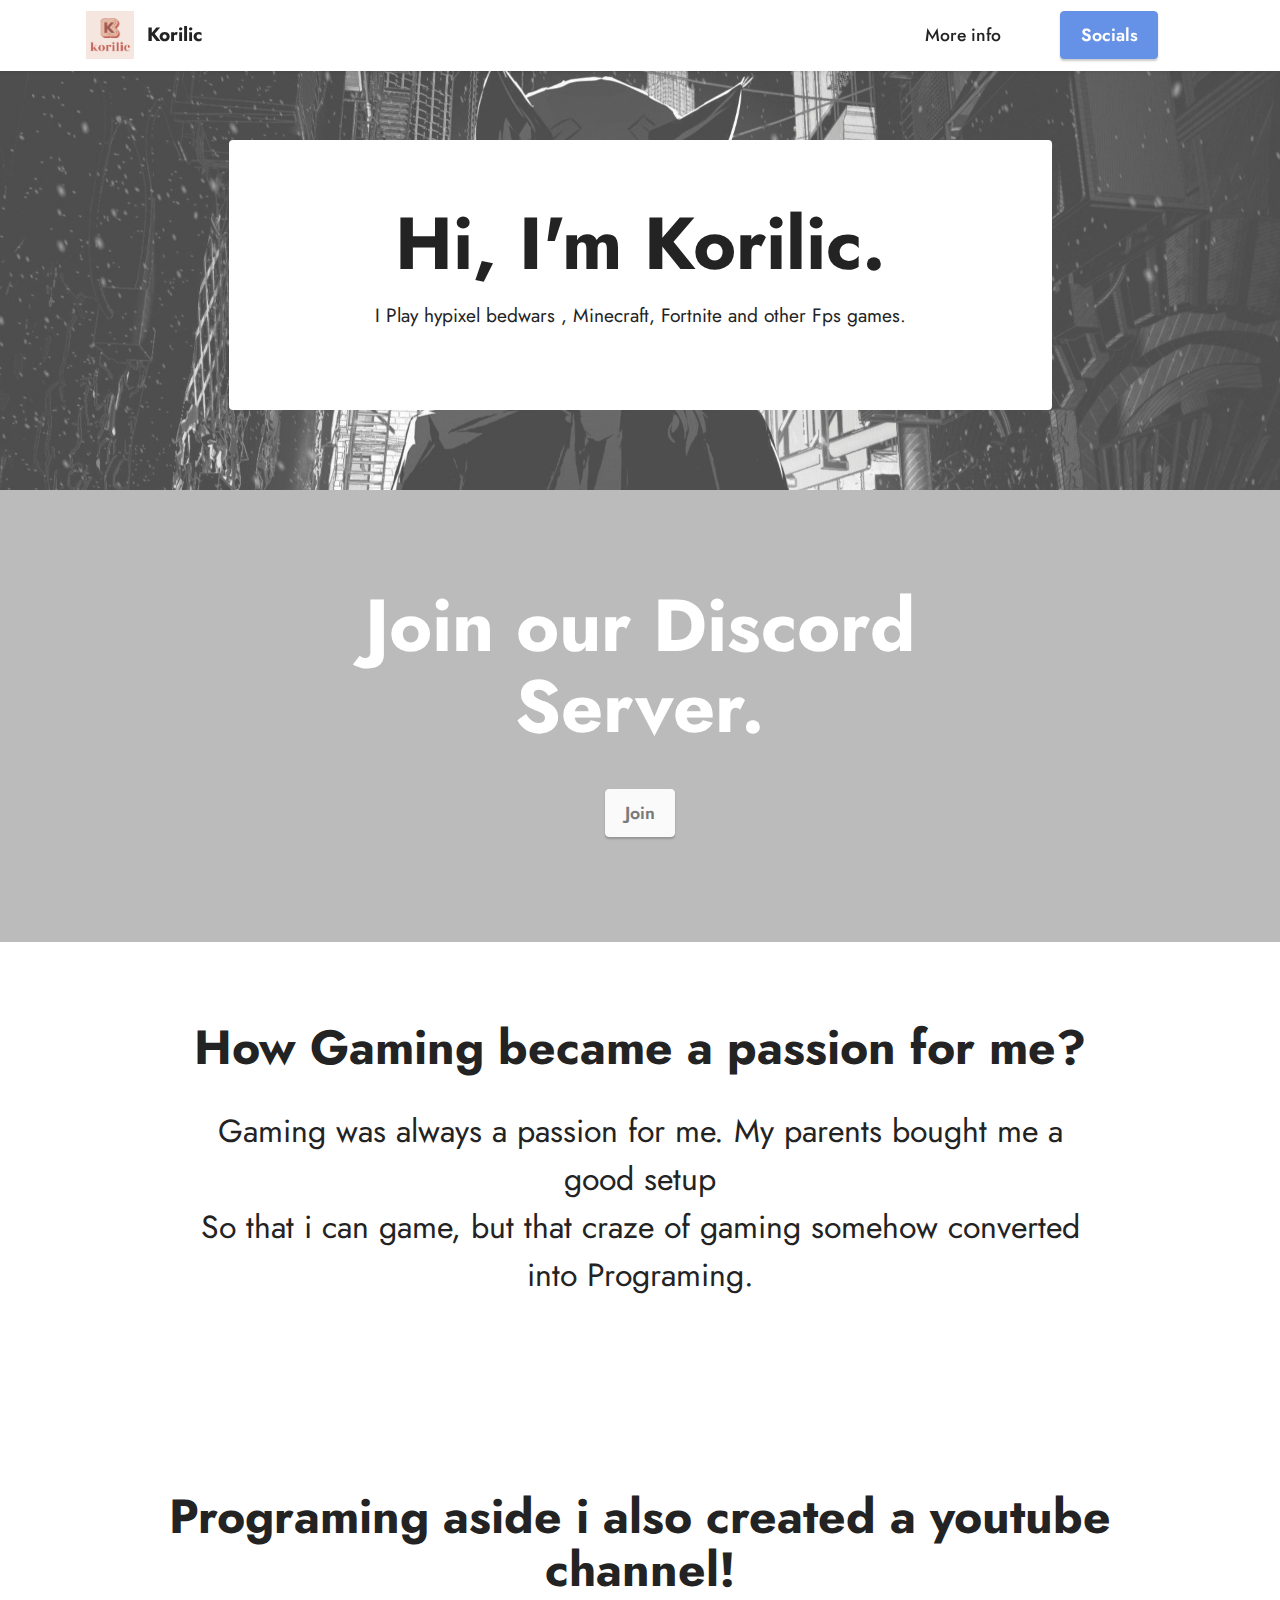
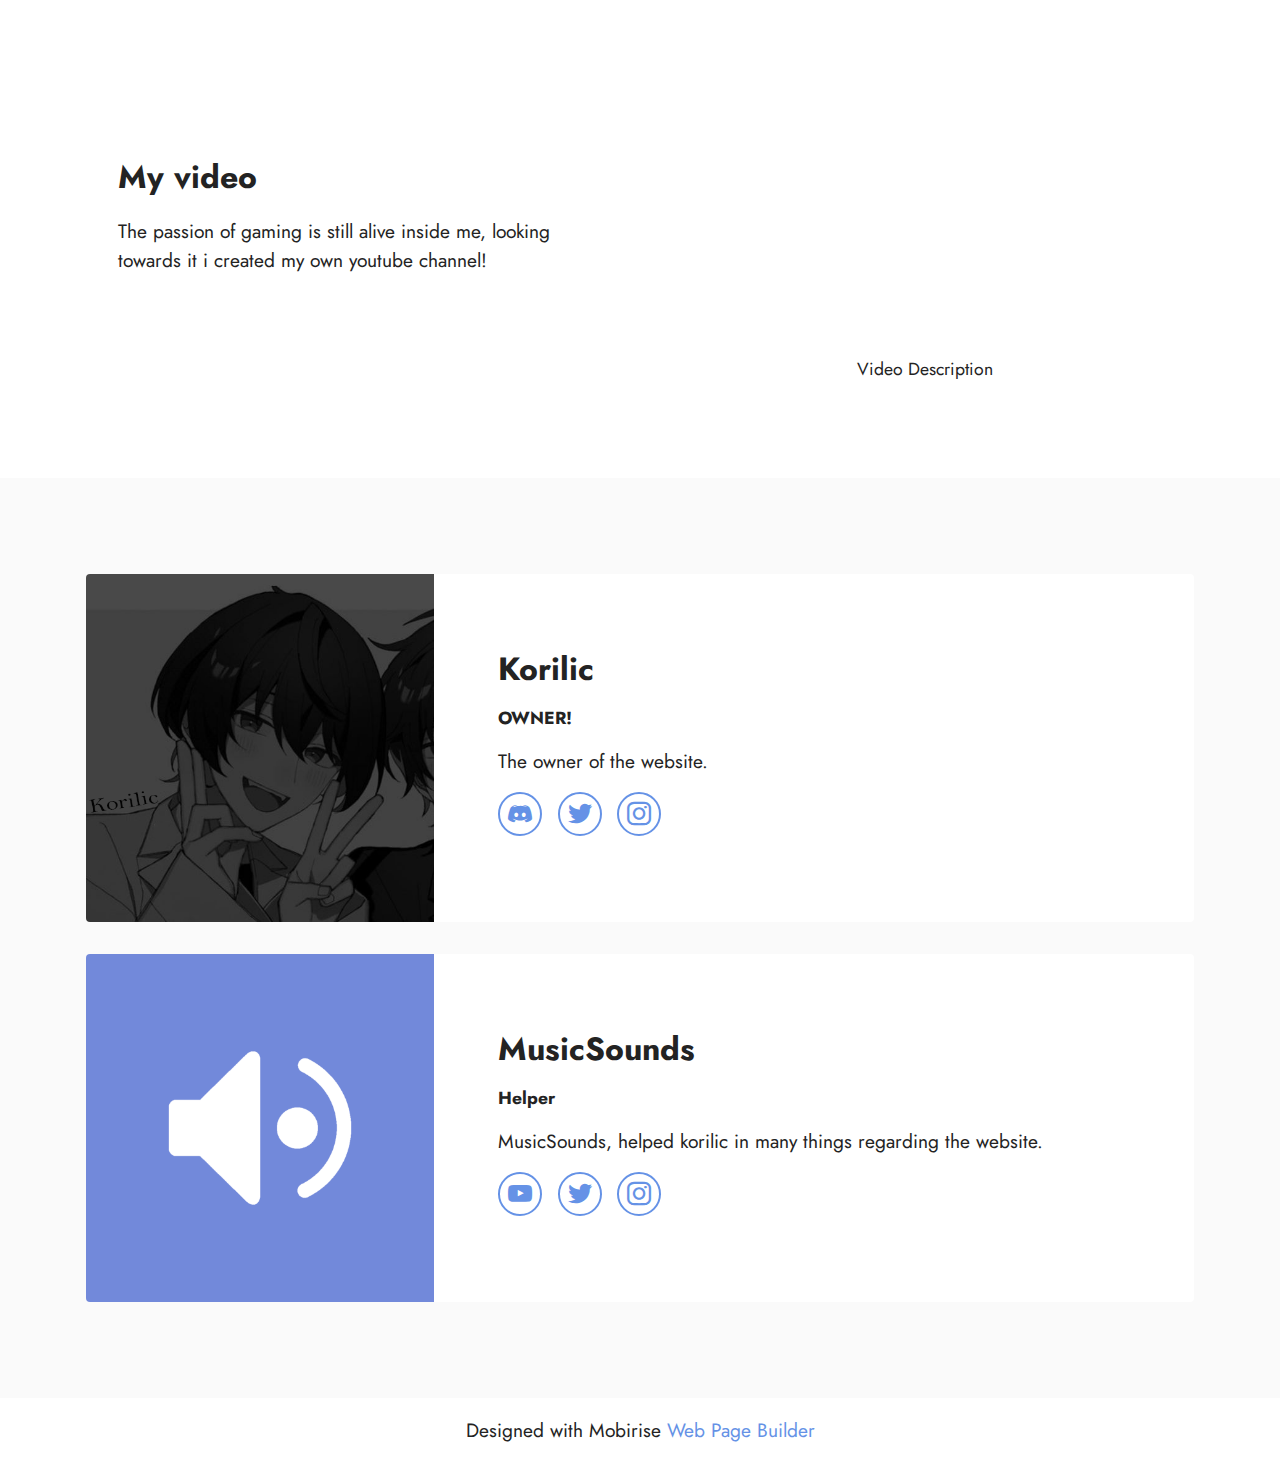
<file: index.html>
<!DOCTYPE html>
<html  >
<head>
  <!-- Site made with Mobirise Website Builder v5.6.8, https://mobirise.com -->
  <meta charset="UTF-8">
  <meta http-equiv="X-UA-Compatible" content="IE=edge">
  <meta name="generator" content="Mobirise v5.6.8, mobirise.com">
  <meta name="twitter:card" content="summary_large_image"/>
  <meta name="twitter:image:src" content="">
  <meta property="og:image" content="">
  <meta name="twitter:title" content="About">
  <meta name="viewport" content="width=device-width, initial-scale=1, minimum-scale=1">
  <link rel="shortcut icon" href="assets/images/screenshot-78.png" type="image/x-icon">
  <meta name="description" content="">
  
  
  <title>About</title>
  <link rel="stylesheet" href="assets/bootstrap/css/bootstrap.min.css">
  <link rel="stylesheet" href="assets/bootstrap/css/bootstrap-grid.min.css">
  <link rel="stylesheet" href="assets/bootstrap/css/bootstrap-reboot.min.css">
  <link rel="stylesheet" href="assets/parallax/jarallax.css">
  <link rel="stylesheet" href="assets/dropdown/css/style.css">
  <link rel="stylesheet" href="assets/socicon/css/styles.css">
  <link rel="stylesheet" href="assets/theme/css/style.css">
  <link rel="preload" href="https://fonts.googleapis.com/css2?family=Jost:ital,wght@0,400;0,700;1,400;1,700&display=swap&display=swap" as="style" onload="this.onload=null;this.rel='stylesheet'">
  <noscript><link rel="stylesheet" href="https://fonts.googleapis.com/css2?family=Jost:ital,wght@0,400;0,700;1,400;1,700&display=swap&display=swap"></noscript>
  <link rel="preload" as="style" href="assets/mobirise/css/mbr-additional.css"><link rel="stylesheet" href="assets/mobirise/css/mbr-additional.css" type="text/css">
  
  
  
  
</head>
<body>
  
  <section data-bs-version="5.1" class="menu menu2 cid-t9h3QOpby7" once="menu" id="menu2-a">
    
    <nav class="navbar navbar-dropdown navbar-fixed-top navbar-expand-lg">
        <div class="container">
            <div class="navbar-brand">
                <span class="navbar-logo">
                    <a href="https://mobiri.se">
                        <img src="assets/images/screenshot-78.png" alt="Mobirise Website Builder" style="height: 3rem;">
                    </a>
                </span>
                <span class="navbar-caption-wrap"><a class="navbar-caption text-black display-7" href="https://mobiri.se">Korilic</a></span>
            </div>
            <button class="navbar-toggler" type="button" data-toggle="collapse" data-bs-toggle="collapse" data-target="#navbarSupportedContent" data-bs-target="#navbarSupportedContent" aria-controls="navbarNavAltMarkup" aria-expanded="false" aria-label="Toggle navigation">
                <div class="hamburger">
                    <span></span>
                    <span></span>
                    <span></span>
                    <span></span>
                </div>
            </button>
            <div class="collapse navbar-collapse" id="navbarSupportedContent">
                <ul class="navbar-nav nav-dropdown" data-app-modern-menu="true"><li class="nav-item"><a class="nav-link link text-black display-4" href="https://mobiri.se">More info</a>
                    </li></ul>
                
                <div class="navbar-buttons mbr-section-btn"><a class="btn btn-primary display-4" href="page1.html" target="_blank">Socials</a></div>
            </div>
        </div>
    </nav>
</section>

<section data-bs-version="5.1" class="header12 cid-t9h7mK0Rns mbr-parallax-background" id="header12-b">

    

    
    <div class="mbr-overlay" style="opacity: 0.3; background-color: rgb(255, 255, 255);">
    </div>
    <div class="container">
        <div class="row justify-content-center">
            <div class="card col-12 col-md-12 col-lg-9">
                <div class="card-wrapper">
                    <div class="card-box align-center">
                        <h1 class="card-title mbr-fonts-style mb-3 display-1"><strong>Hi, I'm Korilic.</strong></h1>
                        <p class="mbr-text mbr-fonts-style display-7">I Play hypixel bedwars , Minecraft, Fortnite and other Fps games.</p>
                        
                    </div>
                </div>
            </div>
        </div>
    </div>
</section>

<section data-bs-version="5.1" class="info1 cid-t9hc7AM8e1" id="info1-d">
    

    
    
    <div class="align-center container">
        <div class="row justify-content-center">
            <div class="col-12 col-lg-8">
                <h3 class="mbr-section-title mb-4 mbr-fonts-style display-1">
                    <strong>Join our Discord Server.</strong>
                </h3>
                
                <div class="mbr-section-btn"><a class="btn btn-white display-4" href="https://dsc.gg/Darkers" target="_blank">Join</a></div>
            </div>
        </div>
    </div>
</section>

<section data-bs-version="5.1" class="content4 cid-t9hfCyGv00" id="content4-e">
    

    
    
    <div class="container">
        <div class="row justify-content-center">
            <div class="title col-md-12 col-lg-10">
                <h3 class="mbr-section-title mbr-fonts-style align-center mb-4 display-2"><strong>How Gaming became a passion for me?</strong></h3>
                <h4 class="mbr-section-subtitle align-center mbr-fonts-style mb-4 display-5">Gaming was always a passion for me. My parents bought me a good setup<br>So that i can game, but that craze of gaming somehow converted<br>into Programing.</h4>
                
            </div>
        </div>
    </div>
</section>

<section data-bs-version="5.1" class="video5 cid-t9hk1l2TgJ" id="video5-f">
    

    
    
    <div class="container">
        <div class="title-wrapper mb-5">
            <h4 class="mbr-section-title mbr-fonts-style mb-0 display-2"><strong>Programing aside i also created a youtube channel!</strong></h4>
        </div>
        <div class="row align-items-center">
            <div class="col-12 col-lg-6 video-block">
                <div class="video-wrapper"><iframe class="mbr-embedded-video" src="https://www.youtube.com/embed/ftYp0x47joQ?rel=0&amp;amp;mute=1&amp;showinfo=0&amp;autoplay=0&amp;loop=0" width="1280" height="720" frameborder="0" allowfullscreen></iframe></div>
                <p class="mbr-description pt-2 mbr-fonts-style display-4">
                    Video Description</p>
            </div>
            <div class="col-12 col-lg">
                <div class="text-wrapper">
                    <h3 class="mbr-section-subtitle mbr-fonts-style mb-3 display-5"><strong>My video</strong></h3>
                    <p class="mbr-text mbr-fonts-style display-7">The passion of gaming is still alive inside me, looking towards it i created my own youtube channel!</p>
                </div>
            </div>
        </div>
    </div>
</section>

<section data-bs-version="5.1" class="team2 cid-t9hkSTt91T" xmlns="http://www.w3.org/1999/html" id="team2-h">
    

    
    
    <div class="container">
        <div class="card">
            <div class="card-wrapper">
                <div class="row align-items-center">
                    <div class="col-12 col-md-4">
                        <div class="image-wrapper">
                            <img src="assets/images/pfp.png" alt="MusicSounds">
                        </div>
                    </div>
                    <div class="col-12 col-md">
                        <div class="card-box">
                            <h5 class="card-title mbr-fonts-style m-0 mb-3 display-5"><strong>Korilic</strong></h5>
                            <h6 class="card-subtitle mbr-fonts-style mb-3 display-4"><strong>OWNER!</strong></h6>
                            <p class="mbr-text mbr-fonts-style display-7">The owner of the website.</p>
                            <div class="social-row display-7">
                                <div class="soc-item">
                                    <a href="https://dsc.gg/Darkers" target="_blank">
                                        <span class="mbr-iconfont socicon-discord socicon"></span>
                                    </a>
                                </div>
                                <div class="soc-item">
                                    <a href="https://twitter.com/ItzKorilic_" target="_blank">
                                        <span class="mbr-iconfont socicon-twitter socicon"></span>
                                    </a>
                                </div>
                                <div class="soc-item">
                                    <a href="https://instagram.com/kunal.61112_" target="_blank">
                                        <span class="mbr-iconfont socicon-instagram socicon"></span>
                                    </a>
                                </div>
                                
                                
                            </div>
                        </div>
                    </div>
                </div>
            </div>
        </div>
        <div class="card">
            <div class="card-wrapper">
                <div class="row align-items-center">
                    <div class="col-12 col-md-4">
                        <div class="image-wrapper">
                            <img src="assets/images/logo.gif" alt="MusicSounds">
                        </div>
                    </div>
                    <div class="col-12 col-md">
                        <div class="card-box">
                            <h5 class="card-title mbr-fonts-style m-0 mb-3 display-5"><strong>MusicSounds</strong></h5>
                            <h6 class="card-subtitle mbr-fonts-style mb-3 display-4"><strong>Helper</strong></h6>
                            <p class="mbr-text mbr-fonts-style display-7">MusicSounds, helped korilic in many things regarding the website.</p>
                            <div class="social-row display-7">
                                <div class="soc-item">
                                    <a href="https://https://www.youtube.com/MusicSounds" target="_blank">
                                        <span class="mbr-iconfont socicon-youtube socicon"></span>
                                    </a>
                                </div>
                                <div class="soc-item">
                                    <a href="https://https://twitter.com/MusicSounds1011" target="_blank">
                                        <span class="mbr-iconfont socicon-twitter socicon"></span>
                                    </a>
                                </div>
                                <div class="soc-item">
                                    <a href="https://https://www.instagram.com/MusicSounds1011/" target="_blank">
                                        <span class="mbr-iconfont socicon-instagram socicon"></span>
                                    </a>
                                </div>
                                
                                
                            </div>
                        </div>
                    </div>
                </div>
            </div>
        </div>
        
    </div>
</section><section class="display-7" style="padding: 0;align-items: center;justify-content: center;flex-wrap: wrap;    align-content: center;display: flex;position: relative;height: 4rem;"><a href="https://mobiri.se/2801402" style="flex: 1 1;height: 4rem;position: absolute;width: 100%;z-index: 1;"><img alt="" style="height: 4rem;" src="[data-uri]"></a><p style="margin: 0;text-align: center;" class="display-7">Designed with Mobirise &#8204;</p><a style="z-index:1" href="https://mobirise.com/web-page-maker.html">Web Page Builder</a></section><script src="assets/bootstrap/js/bootstrap.bundle.min.js"></script>  <script src="assets/parallax/jarallax.js"></script>  <script src="assets/smoothscroll/smooth-scroll.js"></script>  <script src="assets/ytplayer/index.js"></script>  <script src="assets/dropdown/js/navbar-dropdown.js"></script>  <script src="assets/playervimeo/vimeo_player.js"></script>  <script src="assets/theme/js/script.js"></script>  
  
  
</body>
</html>
</file>
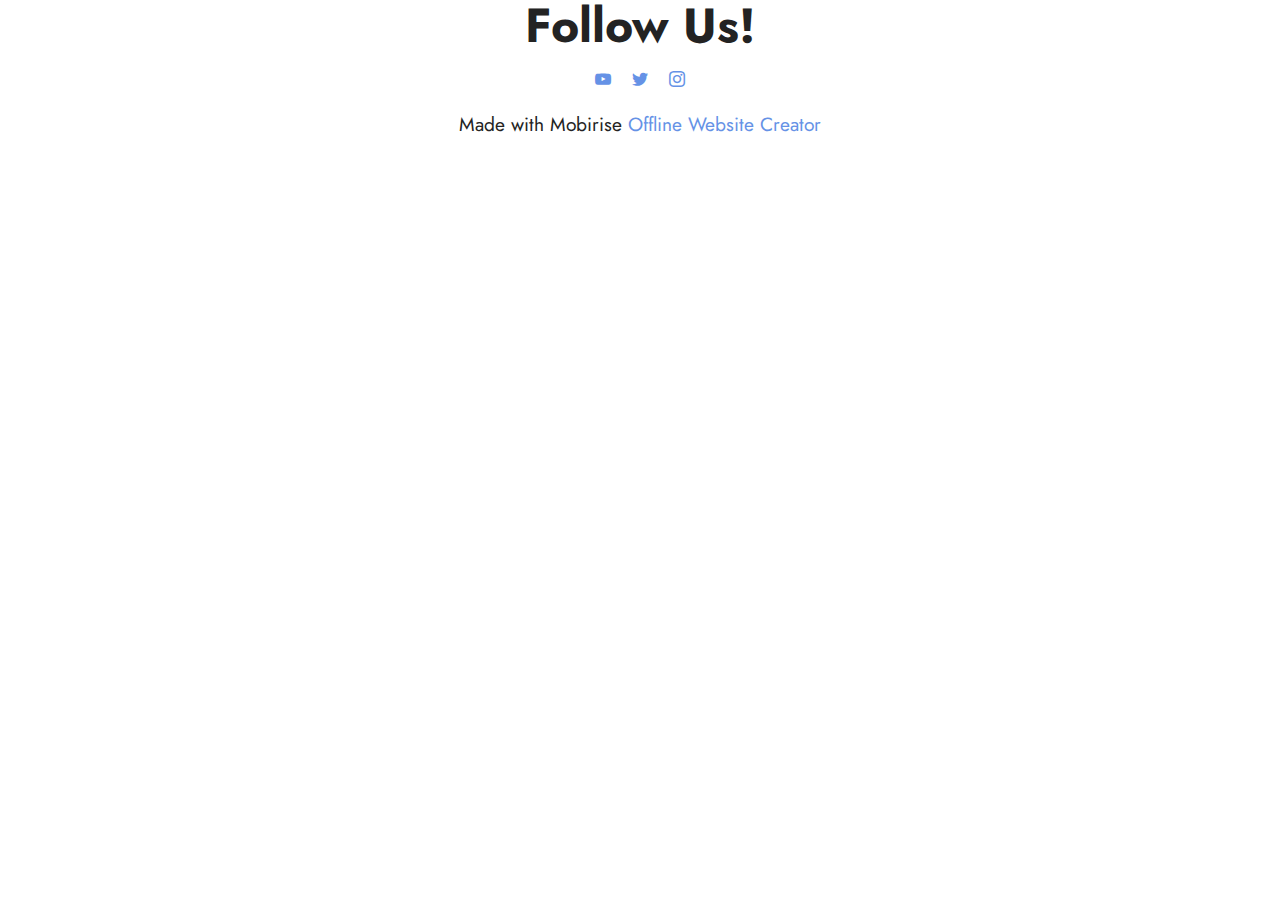
<file: KorilicSocials.html>
<!DOCTYPE html>
<html  >
<head>
  <!-- Site made with Mobirise Website Builder v5.6.8, https://mobirise.com -->
  <meta charset="UTF-8">
  <meta http-equiv="X-UA-Compatible" content="IE=edge">
  <meta name="generator" content="Mobirise v5.6.8, mobirise.com">
  <meta name="twitter:card" content="summary_large_image"/>
  <meta name="twitter:image:src" content="">
  <meta property="og:image" content="">
  <meta name="twitter:title" content="Socials">
  <meta name="viewport" content="width=device-width, initial-scale=1, minimum-scale=1">
  <link rel="shortcut icon" href="assets/images/pfp.png" type="image/x-icon">
  <meta name="description" content="Socials of Korilic!">
  
  
  <title>Socials</title>
  <link rel="stylesheet" href="assets/bootstrap/css/bootstrap.min.css">
  <link rel="stylesheet" href="assets/bootstrap/css/bootstrap-grid.min.css">
  <link rel="stylesheet" href="assets/bootstrap/css/bootstrap-reboot.min.css">
  <link rel="stylesheet" href="assets/socicon/css/styles.css">
  <link rel="stylesheet" href="assets/theme/css/style.css">
  <link rel="preload" href="https://fonts.googleapis.com/css?family=Jost:100,200,300,400,500,600,700,800,900,100i,200i,300i,400i,500i,600i,700i,800i,900i&display=swap" as="style" onload="this.onload=null;this.rel='stylesheet'">
  <noscript><link rel="stylesheet" href="https://fonts.googleapis.com/css?family=Jost:100,200,300,400,500,600,700,800,900,100i,200i,300i,400i,500i,600i,700i,800i,900i&display=swap"></noscript>
  <link rel="preload" as="style" href="assets/mobirise/css/mbr-additional.css"><link rel="stylesheet" href="assets/mobirise/css/mbr-additional.css" type="text/css">
  
  
  
  
</head>
<body>
  
  <section data-bs-version="5.1" class="share3 cid-t9dZMdZNF7" id="share3-e">
    
     
    
    
    

    <div class="container">
        <div class="media-container-row">
            <div class="col-12">
                <h3 class="mbr-section-title align-center mb-3 mbr-fonts-style display-2">
                    <strong>Follow Us!</strong>
                </h3>
                <div class="social-list align-center">
                   
                    <a class="iconfont-wrapper bg-facebook m-2 " target="_blank" href="https://www.youtube.com/channel/UCDk1lc_B9eDytVIGZuE0C-A">
                            <span class="socicon-youtube socicon"></span>
                        </a>
                        <a class="iconfont-wrapper bg-twitter m-2" href="https://twitter.com/ItzKorilic_" target="_blank">
                            <span class="socicon-twitter socicon"></span>
                        </a>
                        <a class="iconfont-wrapper bg-instagram m-2" href="https://instagram.com/kunal.61112_" target="_blank">
                            <span class="socicon-instagram socicon"></span>
                        </a>
                        
                        
                        
                        
                        
                        
                        
                        
                </div>
            </div>
        </div>
    </div>
</section><section class="display-7" style="padding: 0;align-items: center;justify-content: center;flex-wrap: wrap;    align-content: center;display: flex;position: relative;height: 4rem;"><a href="https://mobiri.se/2801402" style="flex: 1 1;height: 4rem;position: absolute;width: 100%;z-index: 1;"><img alt="" style="height: 4rem;" src="[data-uri]"></a><p style="margin: 0;text-align: center;" class="display-7">Made with Mobirise &#8204;</p><a style="z-index:1" href="https://mobirise.com/offline-website-builder.html">Offline Website Creator</a></section><script src="assets/bootstrap/js/bootstrap.bundle.min.js"></script>  <script src="assets/smoothscroll/smooth-scroll.js"></script>  <script src="assets/ytplayer/index.js"></script>  <script src="assets/theme/js/script.js"></script>  
  
  
</body>
</html>
</file>
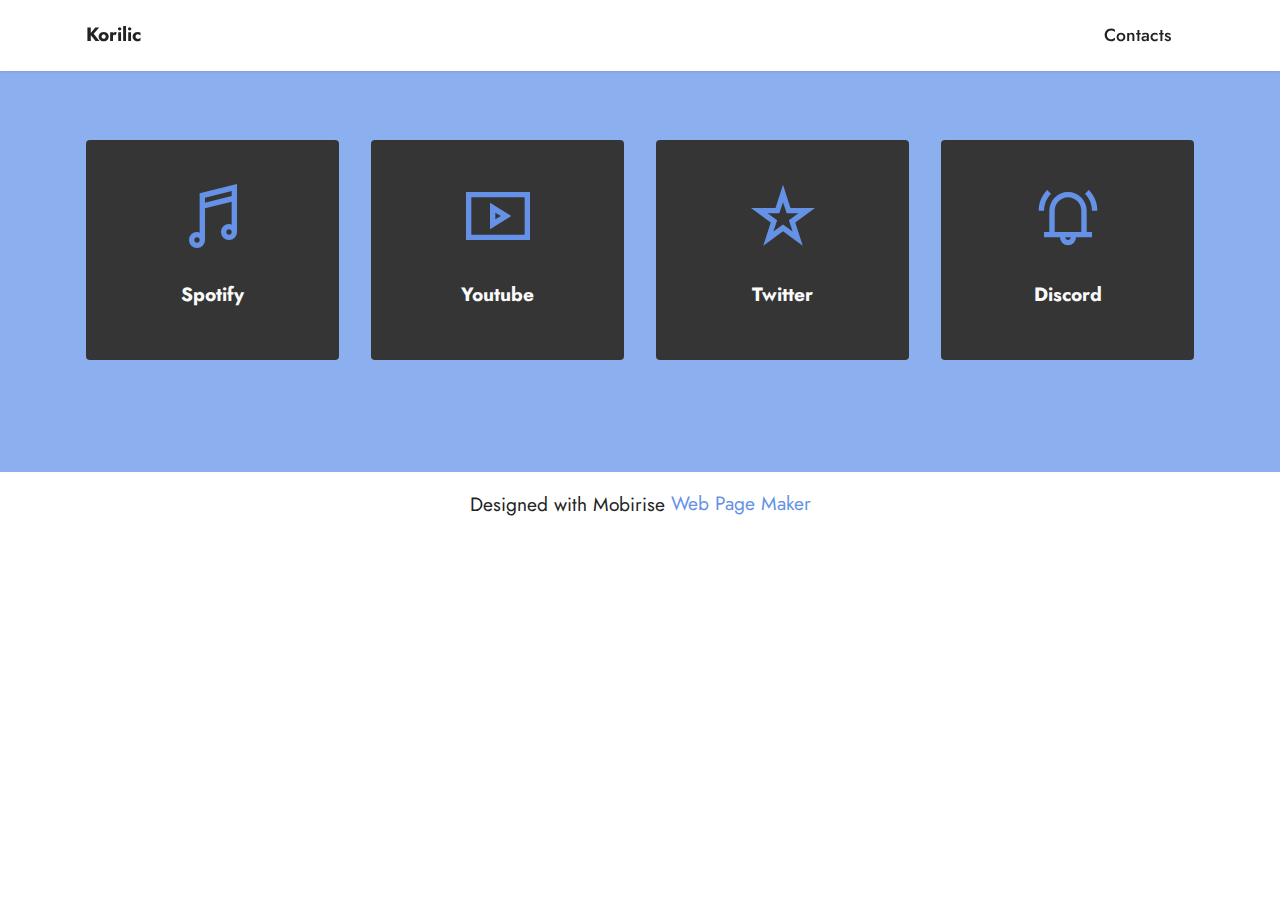
<file: page1.html>
<!DOCTYPE html>
<html  >
<head>
  <!-- Site made with Mobirise Website Builder v5.6.8, https://mobirise.com -->
  <meta charset="UTF-8">
  <meta http-equiv="X-UA-Compatible" content="IE=edge">
  <meta name="generator" content="Mobirise v5.6.8, mobirise.com">
  <meta name="twitter:card" content="summary_large_image"/>
  <meta name="twitter:image:src" content="">
  <meta property="og:image" content="">
  <meta name="twitter:title" content="Socials">
  <meta name="viewport" content="width=device-width, initial-scale=1, minimum-scale=1">
  <link rel="shortcut icon" href="assets/images/screenshot-78.png" type="image/x-icon">
  <meta name="description" content="">
  
  
  <title>Socials</title>
  <link rel="stylesheet" href="assets/web/assets/mobirise-icons2/mobirise2.css">
  <link rel="stylesheet" href="assets/bootstrap/css/bootstrap.min.css">
  <link rel="stylesheet" href="assets/bootstrap/css/bootstrap-grid.min.css">
  <link rel="stylesheet" href="assets/bootstrap/css/bootstrap-reboot.min.css">
  <link rel="stylesheet" href="assets/dropdown/css/style.css">
  <link rel="stylesheet" href="assets/socicon/css/styles.css">
  <link rel="stylesheet" href="assets/theme/css/style.css">
  <link rel="preload" href="https://fonts.googleapis.com/css2?family=Jost:ital,wght@0,400;0,700;1,400;1,700&display=swap&display=swap" as="style" onload="this.onload=null;this.rel='stylesheet'">
  <noscript><link rel="stylesheet" href="https://fonts.googleapis.com/css2?family=Jost:ital,wght@0,400;0,700;1,400;1,700&display=swap&display=swap"></noscript>
  <link rel="preload" as="style" href="assets/mobirise/css/mbr-additional.css"><link rel="stylesheet" href="assets/mobirise/css/mbr-additional.css" type="text/css">
  
  
  
  
</head>
<body>
  
  <section data-bs-version="5.1" class="menu menu1 cid-t9hrAdhHUp" once="menu" id="menu1-o">
    

    <nav class="navbar navbar-dropdown navbar-fixed-top navbar-expand-lg">
        <div class="container">
            <div class="navbar-brand">
                
                <span class="navbar-caption-wrap"><a class="navbar-caption text-black display-7" href="https://mobiri.se">Korilic</a></span>
            </div>
            <button class="navbar-toggler" type="button" data-toggle="collapse" data-bs-toggle="collapse" data-target="#navbarSupportedContent" data-bs-target="#navbarSupportedContent" aria-controls="navbarNavAltMarkup" aria-expanded="false" aria-label="Toggle navigation">
                <div class="hamburger">
                    <span></span>
                    <span></span>
                    <span></span>
                    <span></span>
                </div>
            </button>
            <div class="collapse navbar-collapse" id="navbarSupportedContent">
                <ul class="navbar-nav nav-dropdown nav-right" data-app-modern-menu="true"><li class="nav-item"><a class="nav-link link text-black text-primary display-4" href="index.html" target="_blank">Contacts</a>
                    </li></ul>
                
                
            </div>
        </div>
    </nav>
</section>

<section data-bs-version="5.1" class="features1 cid-t9hoXaMq5k" id="features2-n">

    

    
    
    <div class="container">
        <div class="row justify-content-center">
            <div class="col-12 col-md-6 col-lg-3">
                <div class="card-wrapper">
                    <div class="card-box align-center">
                        <a href="https://open.spotify.com/playlist/67pfFUW4j284etxTQFZgFl?si=e802e1d8091c4dd1" target="_blank"><span class="mbr-iconfont mobi-mbri-music mobi-mbri"></span></a>
                        <h4 class="card-title align-center mbr-black mbr-fonts-style display-7"><strong>Spotify</strong></h4>
                    </div>
                </div>
            </div>
            <div class="col-12 col-md-6 col-lg-3">
                <div class="card-wrapper">
                    <div class="card-box align-center">
                        <a href="https://www.youtube.com/channel/UCDk1lc_B9eDytVIGZuE0C-A" target="_blank"><span class="mbr-iconfont mobi-mbri-video-play mobi-mbri"></span></a>
                        <h4 class="card-title align-center mbr-black mbr-fonts-style display-7"><strong>Youtube</strong></h4>
                    </div>
                </div>
            </div>
            <div class="col-12 col-md-6 col-lg-3">
                <div class="card-wrapper">
                    <div class="card-box align-center">
                        <a href="https://twitter.com/ItzKorilic_" target="_blank"><span class="mbr-iconfont mobi-mbri-star mobi-mbri"></span></a>
                        <h4 class="card-title align-center mbr-black mbr-fonts-style display-7"><strong>Twitter</strong></h4>
                    </div>
                </div>
            </div>
            <div class="col-12 col-md-6 col-lg-3">
                <div class="card-wrapper">
                    <div class="card-box align-center">
                        <a href="https://dsc.gg/Darkers" target="_blank"><span class="mbr-iconfont mobi-mbri-alert mobi-mbri"></span></a>
                        <h4 class="card-title align-center mbr-black mbr-fonts-style display-7"><strong>Discord</strong></h4>
                    </div>
                </div>
            </div>
        </div>
    </div>
</section><section class="display-7" style="padding: 0;align-items: center;justify-content: center;flex-wrap: wrap;    align-content: center;display: flex;position: relative;height: 4rem;"><a href="https://mobiri.se/2801402" style="flex: 1 1;height: 4rem;position: absolute;width: 100%;z-index: 1;"><img alt="" style="height: 4rem;" src="[data-uri]"></a><p style="margin: 0;text-align: center;" class="display-7">Designed with Mobirise &#8204;</p><a style="z-index:1" href="https://mobirise.com/web-page-maker.html">Web Page Maker</a></section><script src="assets/bootstrap/js/bootstrap.bundle.min.js"></script>  <script src="assets/smoothscroll/smooth-scroll.js"></script>  <script src="assets/ytplayer/index.js"></script>  <script src="assets/dropdown/js/navbar-dropdown.js"></script>  <script src="assets/theme/js/script.js"></script>  
  
  
</body>
</html>
</file>
<file: assets/parallax/jarallax.css>
.jarallax {
    position: relative;
    z-index: 0;
}
.jarallax > .jarallax-img {
    position: absolute;
    object-fit: cover;
    /* support for plugin https://github.com/bfred-it/object-fit-images */
    font-family: 'object-fit: cover;';
    top: 0;
    left: 0;
    width: 100%;
    height: 100%;
    z-index: -1;
}
</file>
<file: assets/dropdown/css/style.css>
.navbar-dropdown {
  left: 0;
  padding: 0;
  position: absolute;
  right: 0;
  top: 0;
  transition: all 0.45s ease;
  z-index: 1030;
  background: #282828; }
  .navbar-dropdown .navbar-logo {
    margin-right: 0.8rem;
    transition: margin 0.3s ease-in-out;
    vertical-align: middle; }
    .navbar-dropdown .navbar-logo img {
      height: 3.125rem;
      transition: all 0.3s ease-in-out; }
    .navbar-dropdown .navbar-logo.mbr-iconfont {
      font-size: 3.125rem;
      line-height: 3.125rem; }
  .navbar-dropdown .navbar-caption {
    font-weight: 700;
    white-space: normal;
    vertical-align: -4px;
    line-height: 3.125rem !important; }
    .navbar-dropdown .navbar-caption, .navbar-dropdown .navbar-caption:hover {
      color: inherit;
      text-decoration: none; }
  .navbar-dropdown .mbr-iconfont + .navbar-caption {
    vertical-align: -1px; }
  .navbar-dropdown.navbar-fixed-top {
    position: fixed; }
  .navbar-dropdown .navbar-brand span {
    vertical-align: -4px; }
  .navbar-dropdown.bg-color.transparent {
    background: none; }
  .navbar-dropdown.navbar-short .navbar-brand {
    padding: 0.625rem 0; }
    .navbar-dropdown.navbar-short .navbar-brand span {
      vertical-align: -1px; }
  .navbar-dropdown.navbar-short .navbar-caption {
    line-height: 2.375rem !important;
    vertical-align: -2px; }
  .navbar-dropdown.navbar-short .navbar-logo {
    margin-right: 0.5rem; }
    .navbar-dropdown.navbar-short .navbar-logo img {
      height: 2.375rem; }
    .navbar-dropdown.navbar-short .navbar-logo.mbr-iconfont {
      font-size: 2.375rem;
      line-height: 2.375rem; }
  .navbar-dropdown.navbar-short .mbr-table-cell {
    height: 3.625rem; }
  .navbar-dropdown .navbar-close {
    left: 0.6875rem;
    position: fixed;
    top: 0.75rem;
    z-index: 1000; }
  .navbar-dropdown .hamburger-icon {
    content: "";
    display: inline-block;
    vertical-align: middle;
    width: 16px;
    -webkit-box-shadow: 0 -6px 0 1px #282828,0 0 0 1px #282828,0 6px 0 1px #282828;
    -moz-box-shadow: 0 -6px 0 1px #282828,0 0 0 1px #282828,0 6px 0 1px #282828;
    box-shadow: 0 -6px 0 1px #282828,0 0 0 1px #282828,0 6px 0 1px #282828; }

.dropdown-menu .dropdown-toggle[data-toggle="dropdown-submenu"]::after {
  border-bottom: 0.35em solid transparent;
  border-left: 0.35em solid;
  border-right: 0;
  border-top: 0.35em solid transparent;
  margin-left: 0.3rem; }

.dropdown-menu .dropdown-item:focus {
  outline: 0; }

.nav-dropdown {
  font-size: 0.75rem;
  font-weight: 500;
  height: auto !important; }
  .nav-dropdown .nav-btn {
    padding-left: 1rem; }
  .nav-dropdown .link {
    margin: .667em 1.667em;
    font-weight: 500;
    padding: 0;
    transition: color .2s ease-in-out; }
    .nav-dropdown .link.dropdown-toggle {
      margin-right: 2.583em; }
      .nav-dropdown .link.dropdown-toggle::after {
        margin-left: .25rem;
        border-top: 0.35em solid;
        border-right: 0.35em solid transparent;
        border-left: 0.35em solid transparent;
        border-bottom: 0; }
      .nav-dropdown .link.dropdown-toggle[aria-expanded="true"] {
        margin: 0;
        padding: 0.667em 3.263em  0.667em 1.667em; }
  .nav-dropdown .link::after,
  .nav-dropdown .dropdown-item::after {
    color: inherit; }
  .nav-dropdown .btn {
    font-size: 0.75rem;
    font-weight: 700;
    letter-spacing: 0;
    margin-bottom: 0;
    padding-left: 1.25rem;
    padding-right: 1.25rem; }
  .nav-dropdown .dropdown-menu {
    border-radius: 0;
    border: 0;
    left: 0;
    margin: 0;
    padding-bottom: 1.25rem;
    padding-top: 1.25rem;
    position: relative; }
  .nav-dropdown .dropdown-submenu {
    margin-left: 0.125rem;
    top: 0; }
  .nav-dropdown .dropdown-item {
    font-weight: 500;
    line-height: 2;
    padding: 0.3846em 4.615em 0.3846em 1.5385em;
    position: relative;
    transition: color .2s ease-in-out, background-color .2s ease-in-out; }
    .nav-dropdown .dropdown-item::after {
      margin-top: -0.3077em;
      position: absolute;
      right: 1.1538em;
      top: 50%; }
    .nav-dropdown .dropdown-item:focus, .nav-dropdown .dropdown-item:hover {
      background: none; }

@media (max-width: 767px) {
  .nav-dropdown.navbar-toggleable-sm {
    bottom: 0;
    display: none;
    left: 0;
    overflow-x: hidden;
    position: fixed;
    top: 0;
    transform: translateX(-100%);
    -ms-transform: translateX(-100%);
    -webkit-transform: translateX(-100%);
    width: 18.75rem;
    z-index: 999; } }
.nav-dropdown.navbar-toggleable-xl {
  bottom: 0;
  display: none;
  left: 0;
  overflow-x: hidden;
  position: fixed;
  top: 0;
  transform: translateX(-100%);
  -ms-transform: translateX(-100%);
  -webkit-transform: translateX(-100%);
  width: 18.75rem;
  z-index: 999; }

.nav-dropdown-sm {
  display: block !important;
  overflow-x: hidden;
  overflow: auto;
  padding-top: 3.875rem; }
  .nav-dropdown-sm::after {
    content: "";
    display: block;
    height: 3rem;
    width: 100%; }
  .nav-dropdown-sm.collapse.in ~ .navbar-close {
    display: block !important; }
  .nav-dropdown-sm.collapsing, .nav-dropdown-sm.collapse.in {
    transform: translateX(0);
    -ms-transform: translateX(0);
    -webkit-transform: translateX(0);
    transition: all 0.25s ease-out;
    -webkit-transition: all 0.25s ease-out;
    background: #282828; }
  .nav-dropdown-sm.collapsing[aria-expanded="false"] {
    transform: translateX(-100%);
    -ms-transform: translateX(-100%);
    -webkit-transform: translateX(-100%); }
  .nav-dropdown-sm .nav-item {
    display: block;
    margin-left: 0 !important;
    padding-left: 0; }
  .nav-dropdown-sm .link,
  .nav-dropdown-sm .dropdown-item {
    border-top: 1px dotted rgba(255, 255, 255, 0.1);
    font-size: 0.8125rem;
    line-height: 1.6;
    margin: 0 !important;
    padding: 0.875rem 2.4rem 0.875rem 1.5625rem !important;
    position: relative;
    white-space: normal; }
    .nav-dropdown-sm .link:focus, .nav-dropdown-sm .link:hover,
    .nav-dropdown-sm .dropdown-item:focus,
    .nav-dropdown-sm .dropdown-item:hover {
      background: rgba(0, 0, 0, 0.2) !important;
      color: #c0a375; }
  .nav-dropdown-sm .nav-btn {
    position: relative;
    padding: 1.5625rem 1.5625rem 0 1.5625rem; }
    .nav-dropdown-sm .nav-btn::before {
      border-top: 1px dotted rgba(255, 255, 255, 0.1);
      content: "";
      left: 0;
      position: absolute;
      top: 0;
      width: 100%; }
    .nav-dropdown-sm .nav-btn + .nav-btn {
      padding-top: 0.625rem; }
      .nav-dropdown-sm .nav-btn + .nav-btn::before {
        display: none; }
  .nav-dropdown-sm .btn {
    padding: 0.625rem 0; }
  .nav-dropdown-sm .dropdown-toggle[data-toggle="dropdown-submenu"]::after {
    margin-left: .25rem;
    border-top: 0.35em solid;
    border-right: 0.35em solid transparent;
    border-left: 0.35em solid transparent;
    border-bottom: 0; }
  .nav-dropdown-sm .dropdown-toggle[data-toggle="dropdown-submenu"][aria-expanded="true"]::after {
    border-top: 0;
    border-right: 0.35em solid transparent;
    border-left: 0.35em solid transparent;
    border-bottom: 0.35em solid; }
  .nav-dropdown-sm .dropdown-menu {
    margin: 0;
    padding: 0;
    position: relative;
    top: 0;
    left: 0;
    width: 100%;
    border: 0;
    float: none;
    border-radius: 0;
    background: none; }
  .nav-dropdown-sm .dropdown-submenu {
    left: 100%;
    margin-left: 0.125rem;
    margin-top: -1.25rem;
    top: 0; }

.navbar-toggleable-sm .nav-dropdown .dropdown-menu {
  position: absolute; }

.navbar-toggleable-sm .nav-dropdown .dropdown-submenu {
  left: 100%;
  margin-left: 0.125rem;
  margin-top: -1.25rem;
  top: 0; }

.navbar-toggleable-sm.opened .nav-dropdown .dropdown-menu {
  position: relative; }

.navbar-toggleable-sm.opened .nav-dropdown .dropdown-submenu {
  left: 0;
  margin-left: 00rem;
  margin-top: 0rem;
  top: 0; }

.is-builder .nav-dropdown.collapsing {
  transition: none !important; }
</file>
<file: assets/socicon/css/styles.css>
@charset "UTF-8";

@font-face {
  font-family: 'Socicon';
  src:  url('../fonts/socicon.eot');
  src:  url('../fonts/socicon.eot?#iefix') format('embedded-opentype'),
    url('../fonts/socicon.woff2') format('woff2'),
    url('../fonts/socicon.ttf') format('truetype'),
    url('../fonts/socicon.woff') format('woff'),
    url('../fonts/socicon.svg#socicon') format('svg');
  font-weight: normal;
  font-style: normal;
  font-display: swap;
}

[data-icon]:before {
  font-family: "socicon" !important;
  content: attr(data-icon);
  font-style: normal !important;
  font-weight: normal !important;
  font-variant: normal !important;
  text-transform: none !important;
  speak: none;
  line-height: 1;
  -webkit-font-smoothing: antialiased;
  -moz-osx-font-smoothing: grayscale;
}

[class^="socicon-"], [class*=" socicon-"] {
  /* use !important to prevent issues with browser extensions that change fonts */
  font-family: 'Socicon' !important;
  speak: none;
  font-style: normal;
  font-weight: normal;
  font-variant: normal;
  text-transform: none;
  line-height: 1;

  /* Better Font Rendering =========== */
  -webkit-font-smoothing: antialiased;
  -moz-osx-font-smoothing: grayscale;
}

.socicon-eitaa:before {
  content: "\e97c";
}
.socicon-soroush:before {
  content: "\e97d";
}
.socicon-bale:before {
  content: "\e97e";
}
.socicon-zazzle:before {
  content: "\e97b";
}
.socicon-society6:before {
  content: "\e97a";
}
.socicon-redbubble:before {
  content: "\e979";
}
.socicon-avvo:before {
  content: "\e978";
}
.socicon-stitcher:before {
  content: "\e977";
}
.socicon-googlehangouts:before {
  content: "\e974";
}
.socicon-dlive:before {
  content: "\e975";
}
.socicon-vsco:before {
  content: "\e976";
}
.socicon-flipboard:before {
  content: "\e973";
}
.socicon-ubuntu:before {
  content: "\e958";
}
.socicon-artstation:before {
  content: "\e959";
}
.socicon-invision:before {
  content: "\e95a";
}
.socicon-torial:before {
  content: "\e95b";
}
.socicon-collectorz:before {
  content: "\e95c";
}
.socicon-seenthis:before {
  content: "\e95d";
}
.socicon-googleplaymusic:before {
  content: "\e95e";
}
.socicon-debian:before {
  content: "\e95f";
}
.socicon-filmfreeway:before {
  content: "\e960";
}
.socicon-gnome:before {
  content: "\e961";
}
.socicon-itchio:before {
  content: "\e962";
}
.socicon-jamendo:before {
  content: "\e963";
}
.socicon-mix:before {
  content: "\e964";
}
.socicon-sharepoint:before {
  content: "\e965";
}
.socicon-tinder:before {
  content: "\e966";
}
.socicon-windguru:before {
  content: "\e967";
}
.socicon-cdbaby:before {
  content: "\e968";
}
.socicon-elementaryos:before {
  content: "\e969";
}
.socicon-stage32:before {
  content: "\e96a";
}
.socicon-tiktok:before {
  content: "\e96b";
}
.socicon-gitter:before {
  content: "\e96c";
}
.socicon-letterboxd:before {
  content: "\e96d";
}
.socicon-threema:before {
  content: "\e96e";
}
.socicon-splice:before {
  content: "\e96f";
}
.socicon-metapop:before {
  content: "\e970";
}
.socicon-naver:before {
  content: "\e971";
}
.socicon-remote:before {
  content: "\e972";
}
.socicon-internet:before {
  content: "\e957";
}
.socicon-moddb:before {
  content: "\e94b";
}
.socicon-indiedb:before {
  content: "\e94c";
}
.socicon-traxsource:before {
  content: "\e94d";
}
.socicon-gamefor:before {
  content: "\e94e";
}
.socicon-pixiv:before {
  content: "\e94f";
}
.socicon-myanimelist:before {
  content: "\e950";
}
.socicon-blackberry:before {
  content: "\e951";
}
.socicon-wickr:before {
  content: "\e952";
}
.socicon-spip:before {
  content: "\e953";
}
.socicon-napster:before {
  content: "\e954";
}
.socicon-beatport:before {
  content: "\e955";
}
.socicon-hackerone:before {
  content: "\e956";
}
.socicon-hackernews:before {
  content: "\e946";
}
.socicon-smashwords:before {
  content: "\e947";
}
.socicon-kobo:before {
  content: "\e948";
}
.socicon-bookbub:before {
  content: "\e949";
}
.socicon-mailru:before {
  content: "\e94a";
}
.socicon-gitlab:before {
  content: "\e945";
}
.socicon-instructables:before {
  content: "\e944";
}
.socicon-portfolio:before {
  content: "\e943";
}
.socicon-codered:before {
  content: "\e940";
}
.socicon-origin:before {
  content: "\e941";
}
.socicon-nextdoor:before {
  content: "\e942";
}
.socicon-udemy:before {
  content: "\e93f";
}
.socicon-livemaster:before {
  content: "\e93e";
}
.socicon-crunchbase:before {
  content: "\e93b";
}
.socicon-homefy:before {
  content: "\e93c";
}
.socicon-calendly:before {
  content: "\e93d";
}
.socicon-realtor:before {
  content: "\e90f";
}
.socicon-tidal:before {
  content: "\e910";
}
.socicon-qobuz:before {
  content: "\e911";
}
.socicon-natgeo:before {
  content: "\e912";
}
.socicon-mastodon:before {
  content: "\e913";
}
.socicon-unsplash:before {
  content: "\e914";
}
.socicon-homeadvisor:before {
  content: "\e915";
}
.socicon-angieslist:before {
  content: "\e916";
}
.socicon-codepen:before {
  content: "\e917";
}
.socicon-slack:before {
  content: "\e918";
}
.socicon-openaigym:before {
  content: "\e919";
}
.socicon-logmein:before {
  content: "\e91a";
}
.socicon-fiverr:before {
  content: "\e91b";
}
.socicon-gotomeeting:before {
  content: "\e91c";
}
.socicon-aliexpress:before {
  content: "\e91d";
}
.socicon-guru:before {
  content: "\e91e";
}
.socicon-appstore:before {
  content: "\e91f";
}
.socicon-homes:before {
  content: "\e920";
}
.socicon-zoom:before {
  content: "\e921";
}
.socicon-alibaba:before {
  content: "\e922";
}
.socicon-craigslist:before {
  content: "\e923";
}
.socicon-wix:before {
  content: "\e924";
}
.socicon-redfin:before {
  content: "\e925";
}
.socicon-googlecalendar:before {
  content: "\e926";
}
.socicon-shopify:before {
  content: "\e927";
}
.socicon-freelancer:before {
  content: "\e928";
}
.socicon-seedrs:before {
  content: "\e929";
}
.socicon-bing:before {
  content: "\e92a";
}
.socicon-doodle:before {
  content: "\e92b";
}
.socicon-bonanza:before {
  content: "\e92c";
}
.socicon-squarespace:before {
  content: "\e92d";
}
.socicon-toptal:before {
  content: "\e92e";
}
.socicon-gust:before {
  content: "\e92f";
}
.socicon-ask:before {
  content: "\e930";
}
.socicon-trulia:before {
  content: "\e931";
}
.socicon-loomly:before {
  content: "\e932";
}
.socicon-ghost:before {
  content: "\e933";
}
.socicon-upwork:before {
  content: "\e934";
}
.socicon-fundable:before {
  content: "\e935";
}
.socicon-booking:before {
  content: "\e936";
}
.socicon-googlemaps:before {
  content: "\e937";
}
.socicon-zillow:before {
  content: "\e938";
}
.socicon-niconico:before {
  content: "\e939";
}
.socicon-toneden:before {
  content: "\e93a";
}
.socicon-augment:before {
  content: "\e908";
}
.socicon-bitbucket:before {
  content: "\e909";
}
.socicon-fyuse:before {
  content: "\e90a";
}
.socicon-yt-gaming:before {
  content: "\e90b";
}
.socicon-sketchfab:before {
  content: "\e90c";
}
.socicon-mobcrush:before {
  content: "\e90d";
}
.socicon-microsoft:before {
  content: "\e90e";
}
.socicon-pandora:before {
  content: "\e907";
}
.socicon-messenger:before {
  content: "\e906";
}
.socicon-gamewisp:before {
  content: "\e905";
}
.socicon-bloglovin:before {
  content: "\e904";
}
.socicon-tunein:before {
  content: "\e903";
}
.socicon-gamejolt:before {
  content: "\e901";
}
.socicon-trello:before {
  content: "\e902";
}
.socicon-spreadshirt:before {
  content: "\e900";
}
.socicon-500px:before {
  content: "\e000";
}
.socicon-8tracks:before {
  content: "\e001";
}
.socicon-airbnb:before {
  content: "\e002";
}
.socicon-alliance:before {
  content: "\e003";
}
.socicon-amazon:before {
  content: "\e004";
}
.socicon-amplement:before {
  content: "\e005";
}
.socicon-android:before {
  content: "\e006";
}
.socicon-angellist:before {
  content: "\e007";
}
.socicon-apple:before {
  content: "\e008";
}
.socicon-appnet:before {
  content: "\e009";
}
.socicon-baidu:before {
  content: "\e00a";
}
.socicon-bandcamp:before {
  content: "\e00b";
}
.socicon-battlenet:before {
  content: "\e00c";
}
.socicon-mixer:before {
  content: "\e00d";
}
.socicon-bebee:before {
  content: "\e00e";
}
.socicon-bebo:before {
  content: "\e00f";
}
.socicon-behance:before {
  content: "\e010";
}
.socicon-blizzard:before {
  content: "\e011";
}
.socicon-blogger:before {
  content: "\e012";
}
.socicon-buffer:before {
  content: "\e013";
}
.socicon-chrome:before {
  content: "\e014";
}
.socicon-coderwall:before {
  content: "\e015";
}
.socicon-curse:before {
  content: "\e016";
}
.socicon-dailymotion:before {
  content: "\e017";
}
.socicon-deezer:before {
  content: "\e018";
}
.socicon-delicious:before {
  content: "\e019";
}
.socicon-deviantart:before {
  content: "\e01a";
}
.socicon-diablo:before {
  content: "\e01b";
}
.socicon-digg:before {
  content: "\e01c";
}
.socicon-discord:before {
  content: "\e01d";
}
.socicon-disqus:before {
  content: "\e01e";
}
.socicon-douban:before {
  content: "\e01f";
}
.socicon-draugiem:before {
  content: "\e020";
}
.socicon-dribbble:before {
  content: "\e021";
}
.socicon-drupal:before {
  content: "\e022";
}
.socicon-ebay:before {
  content: "\e023";
}
.socicon-ello:before {
  content: "\e024";
}
.socicon-endomodo:before {
  content: "\e025";
}
.socicon-envato:before {
  content: "\e026";
}
.socicon-etsy:before {
  content: "\e027";
}
.socicon-facebook:before {
  content: "\e028";
}
.socicon-feedburner:before {
  content: "\e029";
}
.socicon-filmweb:before {
  content: "\e02a";
}
.socicon-firefox:before {
  content: "\e02b";
}
.socicon-flattr:before {
  content: "\e02c";
}
.socicon-flickr:before {
  content: "\e02d";
}
.socicon-formulr:before {
  content: "\e02e";
}
.socicon-forrst:before {
  content: "\e02f";
}
.socicon-foursquare:before {
  content: "\e030";
}
.socicon-friendfeed:before {
  content: "\e031";
}
.socicon-github:before {
  content: "\e032";
}
.socicon-goodreads:before {
  content: "\e033";
}
.socicon-google:before {
  content: "\e034";
}
.socicon-googlescholar:before {
  content: "\e035";
}
.socicon-googlegroups:before {
  content: "\e036";
}
.socicon-googlephotos:before {
  content: "\e037";
}
.socicon-googleplus:before {
  content: "\e038";
}
.socicon-grooveshark:before {
  content: "\e039";
}
.socicon-hackerrank:before {
  content: "\e03a";
}
.socicon-hearthstone:before {
  content: "\e03b";
}
.socicon-hellocoton:before {
  content: "\e03c";
}
.socicon-heroes:before {
  content: "\e03d";
}
.socicon-smashcast:before {
  content: "\e03e";
}
.socicon-horde:before {
  content: "\e03f";
}
.socicon-houzz:before {
  content: "\e040";
}
.socicon-icq:before {
  content: "\e041";
}
.socicon-identica:before {
  content: "\e042";
}
.socicon-imdb:before {
  content: "\e043";
}
.socicon-instagram:before {
  content: "\e044";
}
.socicon-issuu:before {
  content: "\e045";
}
.socicon-istock:before {
  content: "\e046";
}
.socicon-itunes:before {
  content: "\e047";
}
.socicon-keybase:before {
  content: "\e048";
}
.socicon-lanyrd:before {
  content: "\e049";
}
.socicon-lastfm:before {
  content: "\e04a";
}
.socicon-line:before {
  content: "\e04b";
}
.socicon-linkedin:before {
  content: "\e04c";
}
.socicon-livejournal:before {
  content: "\e04d";
}
.socicon-lyft:before {
  content: "\e04e";
}
.socicon-macos:before {
  content: "\e04f";
}
.socicon-mail:before {
  content: "\e050";
}
.socicon-medium:before {
  content: "\e051";
}
.socicon-meetup:before {
  content: "\e052";
}
.socicon-mixcloud:before {
  content: "\e053";
}
.socicon-modelmayhem:before {
  content: "\e054";
}
.socicon-mumble:before {
  content: "\e055";
}
.socicon-myspace:before {
  content: "\e056";
}
.socicon-newsvine:before {
  content: "\e057";
}
.socicon-nintendo:before {
  content: "\e058";
}
.socicon-npm:before {
  content: "\e059";
}
.socicon-odnoklassniki:before {
  content: "\e05a";
}
.socicon-openid:before {
  content: "\e05b";
}
.socicon-opera:before {
  content: "\e05c";
}
.socicon-outlook:before {
  content: "\e05d";
}
.socicon-overwatch:before {
  content: "\e05e";
}
.socicon-patreon:before {
  content: "\e05f";
}
.socicon-paypal:before {
  content: "\e060";
}
.socicon-periscope:before {
  content: "\e061";
}
.socicon-persona:before {
  content: "\e062";
}
.socicon-pinterest:before {
  content: "\e063";
}
.socicon-play:before {
  content: "\e064";
}
.socicon-player:before {
  content: "\e065";
}
.socicon-playstation:before {
  content: "\e066";
}
.socicon-pocket:before {
  content: "\e067";
}
.socicon-qq:before {
  content: "\e068";
}
.socicon-quora:before {
  content: "\e069";
}
.socicon-raidcall:before {
  content: "\e06a";
}
.socicon-ravelry:before {
  content: "\e06b";
}
.socicon-reddit:before {
  content: "\e06c";
}
.socicon-renren:before {
  content: "\e06d";
}
.socicon-researchgate:before {
  content: "\e06e";
}
.socicon-residentadvisor:before {
  content: "\e06f";
}
.socicon-reverbnation:before {
  content: "\e070";
}
.socicon-rss:before {
  content: "\e071";
}
.socicon-sharethis:before {
  content: "\e072";
}
.socicon-skype:before {
  content: "\e073";
}
.socicon-slideshare:before {
  content: "\e074";
}
.socicon-smugmug:before {
  content: "\e075";
}
.socicon-snapchat:before {
  content: "\e076";
}
.socicon-songkick:before {
  content: "\e077";
}
.socicon-soundcloud:before {
  content: "\e078";
}
.socicon-spotify:before {
  content: "\e079";
}
.socicon-stackexchange:before {
  content: "\e07a";
}
.socicon-stackoverflow:before {
  content: "\e07b";
}
.socicon-starcraft:before {
  content: "\e07c";
}
.socicon-stayfriends:before {
  content: "\e07d";
}
.socicon-steam:before {
  content: "\e07e";
}
.socicon-storehouse:before {
  content: "\e07f";
}
.socicon-strava:before {
  content: "\e080";
}
.socicon-streamjar:before {
  content: "\e081";
}
.socicon-stumbleupon:before {
  content: "\e082";
}
.socicon-swarm:before {
  content: "\e083";
}
.socicon-teamspeak:before {
  content: "\e084";
}
.socicon-teamviewer:before {
  content: "\e085";
}
.socicon-technorati:before {
  content: "\e086";
}
.socicon-telegram:before {
  content: "\e087";
}
.socicon-tripadvisor:before {
  content: "\e088";
}
.socicon-tripit:before {
  content: "\e089";
}
.socicon-triplej:before {
  content: "\e08a";
}
.socicon-tumblr:before {
  content: "\e08b";
}
.socicon-twitch:before {
  content: "\e08c";
}
.socicon-twitter:before {
  content: "\e08d";
}
.socicon-uber:before {
  content: "\e08e";
}
.socicon-ventrilo:before {
  content: "\e08f";
}
.socicon-viadeo:before {
  content: "\e090";
}
.socicon-viber:before {
  content: "\e091";
}
.socicon-viewbug:before {
  content: "\e092";
}
.socicon-vimeo:before {
  content: "\e093";
}
.socicon-vine:before {
  content: "\e094";
}
.socicon-vkontakte:before {
  content: "\e095";
}
.socicon-warcraft:before {
  content: "\e096";
}
.socicon-wechat:before {
  content: "\e097";
}
.socicon-weibo:before {
  content: "\e098";
}
.socicon-whatsapp:before {
  content: "\e099";
}
.socicon-wikipedia:before {
  content: "\e09a";
}
.socicon-windows:before {
  content: "\e09b";
}
.socicon-wordpress:before {
  content: "\e09c";
}
.socicon-wykop:before {
  content: "\e09d";
}
.socicon-xbox:before {
  content: "\e09e";
}
.socicon-xing:before {
  content: "\e09f";
}
.socicon-yahoo:before {
  content: "\e0a0";
}
.socicon-yammer:before {
  content: "\e0a1";
}
.socicon-yandex:before {
  content: "\e0a2";
}
.socicon-yelp:before {
  content: "\e0a3";
}
.socicon-younow:before {
  content: "\e0a4";
}
.socicon-youtube:before {
  content: "\e0a5";
}
.socicon-zapier:before {
  content: "\e0a6";
}
.socicon-zerply:before {
  content: "\e0a7";
}
.socicon-zomato:before {
  content: "\e0a8";
}
.socicon-zynga:before {
  content: "\e0a9";
}
</file>
<file: assets/theme/css/style.css>
@charset "UTF-8";
section {
  background-color: #ffffff;
}

body {
  font-style: normal;
  line-height: 1.5;
  font-weight: 400;
  color: #232323;
  position: relative;
}

button {
  background-color: transparent;
  border-color: transparent;
}

section,
.container,
.container-fluid {
  position: relative;
  word-wrap: break-word;
}

a.mbr-iconfont:hover {
  text-decoration: none;
}

.article .lead p,
.article .lead ul,
.article .lead ol,
.article .lead pre,
.article .lead blockquote {
  margin-bottom: 0;
}

a {
  font-style: normal;
  font-weight: 400;
  cursor: pointer;
}
a, a:hover {
  text-decoration: none;
}

.mbr-section-title {
  font-style: normal;
  line-height: 1.3;
}

.mbr-section-subtitle {
  line-height: 1.3;
}

.mbr-text {
  font-style: normal;
  line-height: 1.7;
}

h1,
h2,
h3,
h4,
h5,
h6,
.display-1,
.display-2,
.display-4,
.display-5,
.display-7,
span,
p,
a {
  line-height: 1;
  word-break: break-word;
  word-wrap: break-word;
  font-weight: 400;
}

b,
strong {
  font-weight: bold;
}

input:-webkit-autofill, input:-webkit-autofill:hover, input:-webkit-autofill:focus, input:-webkit-autofill:active {
  transition-delay: 9999s;
  -webkit-transition-property: background-color, color;
  transition-property: background-color, color;
}

textarea[type=hidden] {
  display: none;
}

section {
  background-position: 50% 50%;
  background-repeat: no-repeat;
  background-size: cover;
}
section .mbr-background-video,
section .mbr-background-video-preview {
  position: absolute;
  bottom: 0;
  left: 0;
  right: 0;
  top: 0;
}

.hidden {
  visibility: hidden;
}

.mbr-z-index20 {
  z-index: 20;
}

/*! Base colors */
.mbr-white {
  color: #ffffff;
}

.mbr-black {
  color: #111111;
}

.mbr-bg-white {
  background-color: #ffffff;
}

.mbr-bg-black {
  background-color: #000000;
}

/*! Text-aligns */
.align-left {
  text-align: left;
}

.align-center {
  text-align: center;
}

.align-right {
  text-align: right;
}

/*! Font-weight  */
.mbr-light {
  font-weight: 300;
}

.mbr-regular {
  font-weight: 400;
}

.mbr-semibold {
  font-weight: 500;
}

.mbr-bold {
  font-weight: 700;
}

/*! Media  */
.media-content {
  flex-basis: 100%;
}

.media-container-row {
  display: flex;
  flex-direction: row;
  flex-wrap: wrap;
  justify-content: center;
  align-content: center;
  align-items: start;
}
.media-container-row .media-size-item {
  width: 400px;
}

.media-container-column {
  display: flex;
  flex-direction: column;
  flex-wrap: wrap;
  justify-content: center;
  align-content: center;
  align-items: stretch;
}
.media-container-column > * {
  width: 100%;
}

@media (min-width: 992px) {
  .media-container-row {
    flex-wrap: nowrap;
  }
}
figure {
  margin-bottom: 0;
  overflow: hidden;
}

figure[mbr-media-size] {
  transition: width 0.1s;
}

img,
iframe {
  display: block;
  width: 100%;
}

.card {
  background-color: transparent;
  border: none;
}

.card-box {
  width: 100%;
}

.card-img {
  text-align: center;
  flex-shrink: 0;
  -webkit-flex-shrink: 0;
}

.media {
  max-width: 100%;
  margin: 0 auto;
}

.mbr-figure {
  align-self: center;
}

.media-container > div {
  max-width: 100%;
}

.mbr-figure img,
.card-img img {
  width: 100%;
}

@media (max-width: 991px) {
  .media-size-item {
    width: auto !important;
  }

  .media {
    width: auto;
  }

  .mbr-figure {
    width: 100% !important;
  }
}
/*! Buttons */
.mbr-section-btn {
  margin-left: -0.6rem;
  margin-right: -0.6rem;
  font-size: 0;
}

.btn {
  font-weight: 600;
  border-width: 1px;
  font-style: normal;
  margin: 0.6rem 0.6rem;
  white-space: normal;
  transition: all 0.2s ease-in-out;
  display: inline-flex;
  align-items: center;
  justify-content: center;
  word-break: break-word;
}

.btn-sm {
  font-weight: 600;
  letter-spacing: 0px;
  transition: all 0.3s ease-in-out;
}

.btn-md {
  font-weight: 600;
  letter-spacing: 0px;
  transition: all 0.3s ease-in-out;
}

.btn-lg {
  font-weight: 600;
  letter-spacing: 0px;
  transition: all 0.3s ease-in-out;
}

.btn-form {
  margin: 0;
}
.btn-form:hover {
  cursor: pointer;
}

nav .mbr-section-btn {
  margin-left: 0rem;
  margin-right: 0rem;
}

/*! Btn icon margin */
.btn .mbr-iconfont,
.btn.btn-sm .mbr-iconfont {
  order: 1;
  cursor: pointer;
  margin-left: 0.5rem;
  vertical-align: sub;
}

.btn.btn-md .mbr-iconfont,
.btn.btn-md .mbr-iconfont {
  margin-left: 0.8rem;
}

.mbr-regular {
  font-weight: 400;
}

.mbr-semibold {
  font-weight: 500;
}

.mbr-bold {
  font-weight: 700;
}

[type=submit] {
  -webkit-appearance: none;
}

/*! Full-screen */
.mbr-fullscreen .mbr-overlay {
  min-height: 100vh;
}

.mbr-fullscreen {
  display: flex;
  display: -moz-flex;
  display: -ms-flex;
  display: -o-flex;
  align-items: center;
  min-height: 100vh;
  padding-top: 3rem;
  padding-bottom: 3rem;
}

/*! Map */
.map {
  height: 25rem;
  position: relative;
}
.map iframe {
  width: 100%;
  height: 100%;
}

/*! Scroll to top arrow */
.mbr-arrow-up {
  bottom: 25px;
  right: 90px;
  position: fixed;
  text-align: right;
  z-index: 5000;
  color: #ffffff;
  font-size: 22px;
}

.mbr-arrow-up a {
  background: rgba(0, 0, 0, 0.2);
  border-radius: 50%;
  color: #fff;
  display: inline-block;
  height: 60px;
  width: 60px;
  border: 2px solid #fff;
  outline-style: none !important;
  position: relative;
  text-decoration: none;
  transition: all 0.3s ease-in-out;
  cursor: pointer;
  text-align: center;
}
.mbr-arrow-up a:hover {
  background-color: rgba(0, 0, 0, 0.4);
}
.mbr-arrow-up a i {
  line-height: 60px;
}

.mbr-arrow-up-icon {
  display: block;
  color: #fff;
}

.mbr-arrow-up-icon::before {
  content: "›";
  display: inline-block;
  font-family: serif;
  font-size: 22px;
  line-height: 1;
  font-style: normal;
  position: relative;
  top: 6px;
  left: -4px;
  transform: rotate(-90deg);
}

/*! Arrow Down */
.mbr-arrow {
  position: absolute;
  bottom: 45px;
  left: 50%;
  width: 60px;
  height: 60px;
  cursor: pointer;
  background-color: rgba(80, 80, 80, 0.5);
  border-radius: 50%;
  transform: translateX(-50%);
}
@media (max-width: 767px) {
  .mbr-arrow {
    display: none;
  }
}
.mbr-arrow > a {
  display: inline-block;
  text-decoration: none;
  outline-style: none;
  -webkit-animation: arrowdown 1.7s ease-in-out infinite;
          animation: arrowdown 1.7s ease-in-out infinite;
  color: #ffffff;
}
.mbr-arrow > a > i {
  position: absolute;
  top: -2px;
  left: 15px;
  font-size: 2rem;
}

#scrollToTop a i::before {
  content: "";
  position: absolute;
  display: block;
  border-bottom: 2.5px solid #fff;
  border-left: 2.5px solid #fff;
  width: 27.8%;
  height: 27.8%;
  left: 50%;
  top: 51%;
  transform: translateY(-30%) translateX(-50%) rotate(135deg);
}

@keyframes arrowdown {
  0% {
    transform: translateY(0px);
  }
  50% {
    transform: translateY(-5px);
  }
  100% {
    transform: translateY(0px);
  }
}
@-webkit-keyframes arrowdown {
  0% {
    transform: translateY(0px);
  }
  50% {
    transform: translateY(-5px);
  }
  100% {
    transform: translateY(0px);
  }
}
@media (max-width: 500px) {
  .mbr-arrow-up {
    left: 0;
    right: 0;
    text-align: center;
  }
}
/*Gradients animation*/
@keyframes gradient-animation {
  from {
    background-position: 0% 100%;
    -webkit-animation-timing-function: ease-in-out;
            animation-timing-function: ease-in-out;
  }
  to {
    background-position: 100% 0%;
    -webkit-animation-timing-function: ease-in-out;
            animation-timing-function: ease-in-out;
  }
}
@-webkit-keyframes gradient-animation {
  from {
    background-position: 0% 100%;
    -webkit-animation-timing-function: ease-in-out;
            animation-timing-function: ease-in-out;
  }
  to {
    background-position: 100% 0%;
    -webkit-animation-timing-function: ease-in-out;
            animation-timing-function: ease-in-out;
  }
}
.bg-gradient {
  background-size: 200% 200%;
  animation: gradient-animation 5s infinite alternate;
  -webkit-animation: gradient-animation 5s infinite alternate;
}

.menu .navbar-brand {
  display: -webkit-flex;
}
.menu .navbar-brand span {
  display: flex;
  display: -webkit-flex;
}
.menu .navbar-brand .navbar-caption-wrap {
  display: -webkit-flex;
}
.menu .navbar-brand .navbar-logo img {
  display: -webkit-flex;
  width: auto;
}
@media (min-width: 768px) and (max-width: 991px) {
  .menu .navbar-toggleable-sm .navbar-nav {
    display: -ms-flexbox;
  }
}
@media (max-width: 991px) {
  .menu .navbar-collapse {
    max-height: 93.5vh;
  }
  .menu .navbar-collapse.show {
    overflow: auto;
  }
}
@media (min-width: 992px) {
  .menu .navbar-nav.nav-dropdown {
    display: -webkit-flex;
  }
  .menu .navbar-toggleable-sm .navbar-collapse {
    display: -webkit-flex !important;
  }
  .menu .collapsed .navbar-collapse {
    max-height: 93.5vh;
  }
  .menu .collapsed .navbar-collapse.show {
    overflow: auto;
  }
}
@media (max-width: 767px) {
  .menu .navbar-collapse {
    max-height: 80vh;
  }
}

.nav-link .mbr-iconfont {
  margin-right: 0.5rem;
}

.navbar {
  display: -webkit-flex;
  -webkit-flex-wrap: wrap;
  -webkit-align-items: center;
  -webkit-justify-content: space-between;
}

.navbar-collapse {
  -webkit-flex-basis: 100%;
  -webkit-flex-grow: 1;
  -webkit-align-items: center;
}

.nav-dropdown .link {
  padding: 0.667em 1.667em !important;
  margin: 0 !important;
}

.nav {
  display: -webkit-flex;
  -webkit-flex-wrap: wrap;
}

.row {
  display: -webkit-flex;
  -webkit-flex-wrap: wrap;
}

.justify-content-center {
  -webkit-justify-content: center;
}

.form-inline {
  display: -webkit-flex;
}

.card-wrapper {
  -webkit-flex: 1;
}

.carousel-control {
  z-index: 10;
  display: -webkit-flex;
}

.carousel-controls {
  display: -webkit-flex;
}

.media {
  display: -webkit-flex;
}

.form-group:focus {
  outline: none;
}

.jq-selectbox__select {
  padding: 7px 0;
  position: relative;
}

.jq-selectbox__dropdown {
  overflow: hidden;
  border-radius: 10px;
  position: absolute;
  top: 100%;
  left: 0 !important;
  width: 100% !important;
}

.jq-selectbox__trigger-arrow {
  right: 0;
  transform: translateY(-50%);
}

.jq-selectbox li {
  padding: 1.07em 0.5em;
}

input[type=range] {
  padding-left: 0 !important;
  padding-right: 0 !important;
}

.modal-dialog,
.modal-content {
  height: 100%;
}

.modal-dialog .carousel-inner {
  height: calc(100vh - 1.75rem);
}
@media (max-width: 575px) {
  .modal-dialog .carousel-inner {
    height: calc(100vh - 1rem);
  }
}

.carousel-item {
  text-align: center;
}

.carousel-item img {
  margin: auto;
}

.navbar-toggler {
  align-self: flex-start;
  padding: 0.25rem 0.75rem;
  font-size: 1.25rem;
  line-height: 1;
  background: transparent;
  border: 1px solid transparent;
  border-radius: 0.25rem;
}

.navbar-toggler:focus,
.navbar-toggler:hover {
  text-decoration: none;
  box-shadow: none;
}

.navbar-toggler-icon {
  display: inline-block;
  width: 1.5em;
  height: 1.5em;
  vertical-align: middle;
  content: "";
  background: no-repeat center center;
  background-size: 100% 100%;
}

.navbar-toggler-left {
  position: absolute;
  left: 1rem;
}

.navbar-toggler-right {
  position: absolute;
  right: 1rem;
}

.card-img {
  width: auto;
}

.menu .navbar.collapsed:not(.beta-menu) {
  flex-direction: column;
}

.carousel-item.active,
.carousel-item-next,
.carousel-item-prev {
  display: flex;
}

.note-air-layout .dropup .dropdown-menu,
.note-air-layout .navbar-fixed-bottom .dropdown .dropdown-menu {
  bottom: initial !important;
}

html,
body {
  height: auto;
  min-height: 100vh;
}

.dropup .dropdown-toggle::after {
  display: none;
}

.form-asterisk {
  font-family: initial;
  position: absolute;
  top: -2px;
  font-weight: normal;
}

.form-control-label {
  position: relative;
  cursor: pointer;
  margin-bottom: 0.357em;
  padding: 0;
}

.alert {
  color: #ffffff;
  border-radius: 0;
  border: 0;
  font-size: 1.1rem;
  line-height: 1.5;
  margin-bottom: 1.875rem;
  padding: 1.25rem;
  position: relative;
  text-align: center;
}
.alert.alert-form::after {
  background-color: inherit;
  bottom: -7px;
  content: "";
  display: block;
  height: 14px;
  left: 50%;
  margin-left: -7px;
  position: absolute;
  transform: rotate(45deg);
  width: 14px;
}

.form-control {
  background-color: #ffffff;
  background-clip: border-box;
  color: #232323;
  line-height: 1rem !important;
  height: auto;
  padding: 0.6rem 1.2rem;
  transition: border-color 0.25s ease 0s;
  border: 1px solid transparent !important;
  border-radius: 4px;
  box-shadow: rgba(0, 0, 0, 0.07) 0px 1px 1px 0px, rgba(0, 0, 0, 0.07) 0px 1px 3px 0px, rgba(0, 0, 0, 0.03) 0px 0px 0px 1px;
}
.form-active .form-control:invalid {
  border-color: red;
}

form .row {
  margin-left: -0.6rem;
  margin-right: -0.6rem;
}
form .row [class*=col] {
  padding-left: 0.6rem;
  padding-right: 0.6rem;
}

form .mbr-section-btn {
  margin: 0;
  padding-left: 0.6rem;
  padding-right: 0.6rem;
}

form .btn {
  display: flex;
  padding: 0.6rem 1.2rem;
  margin: 0;
}

form .form-check-input {
  margin-top: 0.5;
}

textarea.form-control {
  line-height: 1.5rem !important;
}

.form-group {
  margin-bottom: 1.2rem;
}

.form-control,
form .btn {
  min-height: 48px;
}

.gdpr-block label span.textGDPR input[name=gdpr] {
  top: 7px;
}

.form-control:focus {
  box-shadow: none;
}

:focus {
  outline: none;
}

.mbr-overlay {
  background-color: #000;
  bottom: 0;
  left: 0;
  opacity: 0.5;
  position: absolute;
  right: 0;
  top: 0;
  z-index: 0;
  pointer-events: none;
}

blockquote {
  font-style: italic;
  padding: 3rem;
  font-size: 1.09rem;
  position: relative;
  border-left: 3px solid;
}

ul,
ol,
pre,
blockquote {
  margin-bottom: 2.3125rem;
}

.mt-4 {
  margin-top: 2rem !important;
}

.mb-4 {
  margin-bottom: 2rem !important;
}

@media (min-width: 992px) {
  .container {
    padding-left: 16px;
    padding-right: 16px;
  }

  .row {
    margin-left: -16px;
    margin-right: -16px;
  }
  .row > [class*=col] {
    padding-left: 16px;
    padding-right: 16px;
  }
}
@media (min-width: 768px) {
  .container-fluid {
    padding-left: 32px;
    padding-right: 32px;
  }
}
@media (min-width: 768px) and (max-width: 991px) {
  .mbr-container {
    padding-left: 32px;
    padding-right: 32px;
  }
}
@media (max-width: 767px) {
  .mbr-container {
    padding-left: 16px;
    padding-right: 16px;
  }
}
.card-wrapper,
.item-wrapper {
  overflow: hidden;
}

.app-video-wrapper > img {
  opacity: 1;
}

.item {
  position: relative;
}

.dropdown-menu .dropdown-menu {
  left: 100%;
}

.dropdown-item + .dropdown-menu {
  display: none;
}

.dropdown-item:hover + .dropdown-menu,
.dropdown-menu:hover {
  display: block;
}

@media (min-aspect-ratio: 16/9) {
  .mbr-video-foreground {
    height: 300% !important;
    top: -100% !important;
  }
}
@media (max-aspect-ratio: 16/9) {
  .mbr-video-foreground {
    width: 300% !important;
    left: -100% !important;
  }
}.engine {
	position: absolute;
	text-indent: -2400px;
	text-align: center;
	padding: 0;
	top: 0;
	left: -2400px;
}
</file>
<file: assets/mobirise/css/mbr-additional.css>
body {
  font-family: Jost;
}
.display-1 {
  font-family: 'Jost', sans-serif;
  font-size: 4.6rem;
  line-height: 1.1;
}
.display-1 > .mbr-iconfont {
  font-size: 5.75rem;
}
.display-2 {
  font-family: 'Jost', sans-serif;
  font-size: 3rem;
  line-height: 1.1;
}
.display-2 > .mbr-iconfont {
  font-size: 3.75rem;
}
.display-4 {
  font-family: 'Jost', sans-serif;
  font-size: 1.1rem;
  line-height: 1.5;
}
.display-4 > .mbr-iconfont {
  font-size: 1.375rem;
}
.display-5 {
  font-family: 'Jost', sans-serif;
  font-size: 2rem;
  line-height: 1.5;
}
.display-5 > .mbr-iconfont {
  font-size: 2.5rem;
}
.display-7 {
  font-family: 'Jost', sans-serif;
  font-size: 1.2rem;
  line-height: 1.5;
}
.display-7 > .mbr-iconfont {
  font-size: 1.5rem;
}
/* ---- Fluid typography for mobile devices ---- */
/* 1.4 - font scale ratio ( bootstrap == 1.42857 ) */
/* 100vw - current viewport width */
/* (48 - 20)  48 == 48rem == 768px, 20 == 20rem == 320px(minimal supported viewport) */
/* 0.65 - min scale variable, may vary */
@media (max-width: 992px) {
  .display-1 {
    font-size: 3.68rem;
  }
}
@media (max-width: 768px) {
  .display-1 {
    font-size: 3.22rem;
    font-size: calc( 2.26rem + (4.6 - 2.26) * ((100vw - 20rem) / (48 - 20)));
    line-height: calc( 1.1 * (2.26rem + (4.6 - 2.26) * ((100vw - 20rem) / (48 - 20))));
  }
  .display-2 {
    font-size: 2.4rem;
    font-size: calc( 1.7rem + (3 - 1.7) * ((100vw - 20rem) / (48 - 20)));
    line-height: calc( 1.3 * (1.7rem + (3 - 1.7) * ((100vw - 20rem) / (48 - 20))));
  }
  .display-4 {
    font-size: 0.88rem;
    font-size: calc( 1.0350000000000001rem + (1.1 - 1.0350000000000001) * ((100vw - 20rem) / (48 - 20)));
    line-height: calc( 1.4 * (1.0350000000000001rem + (1.1 - 1.0350000000000001) * ((100vw - 20rem) / (48 - 20))));
  }
  .display-5 {
    font-size: 1.6rem;
    font-size: calc( 1.35rem + (2 - 1.35) * ((100vw - 20rem) / (48 - 20)));
    line-height: calc( 1.4 * (1.35rem + (2 - 1.35) * ((100vw - 20rem) / (48 - 20))));
  }
  .display-7 {
    font-size: 0.96rem;
    font-size: calc( 1.07rem + (1.2 - 1.07) * ((100vw - 20rem) / (48 - 20)));
    line-height: calc( 1.4 * (1.07rem + (1.2 - 1.07) * ((100vw - 20rem) / (48 - 20))));
  }
}
/* Buttons */
.btn {
  padding: 0.6rem 1.2rem;
  border-radius: 4px;
}
.btn-sm {
  padding: 0.6rem 1.2rem;
  border-radius: 4px;
}
.btn-md {
  padding: 0.6rem 1.2rem;
  border-radius: 4px;
}
.btn-lg {
  padding: 1rem 2.6rem;
  border-radius: 4px;
}
.bg-primary {
  background-color: #6592e6 !important;
}
.bg-success {
  background-color: #40b0bf !important;
}
.bg-info {
  background-color: #47b5ed !important;
}
.bg-warning {
  background-color: #ffe161 !important;
}
.bg-danger {
  background-color: #ff9966 !important;
}
.btn-primary,
.btn-primary:active {
  background-color: #6592e6 !important;
  border-color: #6592e6 !important;
  color: #ffffff !important;
  box-shadow: 0 2px 2px 0 rgba(0, 0, 0, 0.2);
}
.btn-primary:hover,
.btn-primary:focus,
.btn-primary.focus,
.btn-primary.active {
  color: #ffffff !important;
  background-color: #2260d2 !important;
  border-color: #2260d2 !important;
  box-shadow: 0 2px 5px 0 rgba(0, 0, 0, 0.2);
}
.btn-primary.disabled,
.btn-primary:disabled {
  color: #ffffff !important;
  background-color: #2260d2 !important;
  border-color: #2260d2 !important;
}
.btn-secondary,
.btn-secondary:active {
  background-color: #ff6666 !important;
  border-color: #ff6666 !important;
  color: #ffffff !important;
  box-shadow: 0 2px 2px 0 rgba(0, 0, 0, 0.2);
}
.btn-secondary:hover,
.btn-secondary:focus,
.btn-secondary.focus,
.btn-secondary.active {
  color: #ffffff !important;
  background-color: #ff0f0f !important;
  border-color: #ff0f0f !important;
  box-shadow: 0 2px 5px 0 rgba(0, 0, 0, 0.2);
}
.btn-secondary.disabled,
.btn-secondary:disabled {
  color: #ffffff !important;
  background-color: #ff0f0f !important;
  border-color: #ff0f0f !important;
}
.btn-info,
.btn-info:active {
  background-color: #47b5ed !important;
  border-color: #47b5ed !important;
  color: #ffffff !important;
  box-shadow: 0 2px 2px 0 rgba(0, 0, 0, 0.2);
}
.btn-info:hover,
.btn-info:focus,
.btn-info.focus,
.btn-info.active {
  color: #ffffff !important;
  background-color: #148cca !important;
  border-color: #148cca !important;
  box-shadow: 0 2px 5px 0 rgba(0, 0, 0, 0.2);
}
.btn-info.disabled,
.btn-info:disabled {
  color: #ffffff !important;
  background-color: #148cca !important;
  border-color: #148cca !important;
}
.btn-success,
.btn-success:active {
  background-color: #40b0bf !important;
  border-color: #40b0bf !important;
  color: #ffffff !important;
  box-shadow: 0 2px 2px 0 rgba(0, 0, 0, 0.2);
}
.btn-success:hover,
.btn-success:focus,
.btn-success.focus,
.btn-success.active {
  color: #ffffff !important;
  background-color: #2a747e !important;
  border-color: #2a747e !important;
  box-shadow: 0 2px 5px 0 rgba(0, 0, 0, 0.2);
}
.btn-success.disabled,
.btn-success:disabled {
  color: #ffffff !important;
  background-color: #2a747e !important;
  border-color: #2a747e !important;
}
.btn-warning,
.btn-warning:active {
  background-color: #ffe161 !important;
  border-color: #ffe161 !important;
  color: #614f00 !important;
  box-shadow: 0 2px 2px 0 rgba(0, 0, 0, 0.2);
}
.btn-warning:hover,
.btn-warning:focus,
.btn-warning.focus,
.btn-warning.active {
  color: #0a0800 !important;
  background-color: #ffd10a !important;
  border-color: #ffd10a !important;
  box-shadow: 0 2px 5px 0 rgba(0, 0, 0, 0.2);
}
.btn-warning.disabled,
.btn-warning:disabled {
  color: #614f00 !important;
  background-color: #ffd10a !important;
  border-color: #ffd10a !important;
}
.btn-danger,
.btn-danger:active {
  background-color: #ff9966 !important;
  border-color: #ff9966 !important;
  color: #ffffff !important;
  box-shadow: 0 2px 2px 0 rgba(0, 0, 0, 0.2);
}
.btn-danger:hover,
.btn-danger:focus,
.btn-danger.focus,
.btn-danger.active {
  color: #ffffff !important;
  background-color: #ff5f0f !important;
  border-color: #ff5f0f !important;
  box-shadow: 0 2px 5px 0 rgba(0, 0, 0, 0.2);
}
.btn-danger.disabled,
.btn-danger:disabled {
  color: #ffffff !important;
  background-color: #ff5f0f !important;
  border-color: #ff5f0f !important;
}
.btn-white,
.btn-white:active {
  background-color: #fafafa !important;
  border-color: #fafafa !important;
  color: #7a7a7a !important;
  box-shadow: 0 2px 2px 0 rgba(0, 0, 0, 0.2);
}
.btn-white:hover,
.btn-white:focus,
.btn-white.focus,
.btn-white.active {
  color: #4f4f4f !important;
  background-color: #cfcfcf !important;
  border-color: #cfcfcf !important;
  box-shadow: 0 2px 5px 0 rgba(0, 0, 0, 0.2);
}
.btn-white.disabled,
.btn-white:disabled {
  color: #7a7a7a !important;
  background-color: #cfcfcf !important;
  border-color: #cfcfcf !important;
}
.btn-black,
.btn-black:active {
  background-color: #232323 !important;
  border-color: #232323 !important;
  color: #ffffff !important;
  box-shadow: 0 2px 2px 0 rgba(0, 0, 0, 0.2);
}
.btn-black:hover,
.btn-black:focus,
.btn-black.focus,
.btn-black.active {
  color: #ffffff !important;
  background-color: #000000 !important;
  border-color: #000000 !important;
  box-shadow: 0 2px 5px 0 rgba(0, 0, 0, 0.2);
}
.btn-black.disabled,
.btn-black:disabled {
  color: #ffffff !important;
  background-color: #000000 !important;
  border-color: #000000 !important;
}
.btn-primary-outline,
.btn-primary-outline:active {
  background-color: transparent !important;
  border-color: transparent;
  color: #6592e6;
}
.btn-primary-outline:hover,
.btn-primary-outline:focus,
.btn-primary-outline.focus,
.btn-primary-outline.active {
  color: #2260d2 !important;
  background-color: transparent!important;
  border-color: transparent!important;
  box-shadow: none!important;
}
.btn-primary-outline.disabled,
.btn-primary-outline:disabled {
  color: #ffffff !important;
  background-color: #6592e6 !important;
  border-color: #6592e6 !important;
}
.btn-secondary-outline,
.btn-secondary-outline:active {
  background-color: transparent !important;
  border-color: transparent;
  color: #ff6666;
}
.btn-secondary-outline:hover,
.btn-secondary-outline:focus,
.btn-secondary-outline.focus,
.btn-secondary-outline.active {
  color: #ff0f0f !important;
  background-color: transparent!important;
  border-color: transparent!important;
  box-shadow: none!important;
}
.btn-secondary-outline.disabled,
.btn-secondary-outline:disabled {
  color: #ffffff !important;
  background-color: #ff6666 !important;
  border-color: #ff6666 !important;
}
.btn-info-outline,
.btn-info-outline:active {
  background-color: transparent !important;
  border-color: transparent;
  color: #47b5ed;
}
.btn-info-outline:hover,
.btn-info-outline:focus,
.btn-info-outline.focus,
.btn-info-outline.active {
  color: #148cca !important;
  background-color: transparent!important;
  border-color: transparent!important;
  box-shadow: none!important;
}
.btn-info-outline.disabled,
.btn-info-outline:disabled {
  color: #ffffff !important;
  background-color: #47b5ed !important;
  border-color: #47b5ed !important;
}
.btn-success-outline,
.btn-success-outline:active {
  background-color: transparent !important;
  border-color: transparent;
  color: #40b0bf;
}
.btn-success-outline:hover,
.btn-success-outline:focus,
.btn-success-outline.focus,
.btn-success-outline.active {
  color: #2a747e !important;
  background-color: transparent!important;
  border-color: transparent!important;
  box-shadow: none!important;
}
.btn-success-outline.disabled,
.btn-success-outline:disabled {
  color: #ffffff !important;
  background-color: #40b0bf !important;
  border-color: #40b0bf !important;
}
.btn-warning-outline,
.btn-warning-outline:active {
  background-color: transparent !important;
  border-color: transparent;
  color: #ffe161;
}
.btn-warning-outline:hover,
.btn-warning-outline:focus,
.btn-warning-outline.focus,
.btn-warning-outline.active {
  color: #ffd10a !important;
  background-color: transparent!important;
  border-color: transparent!important;
  box-shadow: none!important;
}
.btn-warning-outline.disabled,
.btn-warning-outline:disabled {
  color: #614f00 !important;
  background-color: #ffe161 !important;
  border-color: #ffe161 !important;
}
.btn-danger-outline,
.btn-danger-outline:active {
  background-color: transparent !important;
  border-color: transparent;
  color: #ff9966;
}
.btn-danger-outline:hover,
.btn-danger-outline:focus,
.btn-danger-outline.focus,
.btn-danger-outline.active {
  color: #ff5f0f !important;
  background-color: transparent!important;
  border-color: transparent!important;
  box-shadow: none!important;
}
.btn-danger-outline.disabled,
.btn-danger-outline:disabled {
  color: #ffffff !important;
  background-color: #ff9966 !important;
  border-color: #ff9966 !important;
}
.btn-black-outline,
.btn-black-outline:active {
  background-color: transparent !important;
  border-color: transparent;
  color: #232323;
}
.btn-black-outline:hover,
.btn-black-outline:focus,
.btn-black-outline.focus,
.btn-black-outline.active {
  color: #000000 !important;
  background-color: transparent!important;
  border-color: transparent!important;
  box-shadow: none!important;
}
.btn-black-outline.disabled,
.btn-black-outline:disabled {
  color: #ffffff !important;
  background-color: #232323 !important;
  border-color: #232323 !important;
}
.btn-white-outline,
.btn-white-outline:active {
  background-color: transparent !important;
  border-color: transparent;
  color: #fafafa;
}
.btn-white-outline:hover,
.btn-white-outline:focus,
.btn-white-outline.focus,
.btn-white-outline.active {
  color: #cfcfcf !important;
  background-color: transparent!important;
  border-color: transparent!important;
  box-shadow: none!important;
}
.btn-white-outline.disabled,
.btn-white-outline:disabled {
  color: #7a7a7a !important;
  background-color: #fafafa !important;
  border-color: #fafafa !important;
}
.text-primary {
  color: #6592e6 !important;
}
.text-secondary {
  color: #ff6666 !important;
}
.text-success {
  color: #40b0bf !important;
}
.text-info {
  color: #47b5ed !important;
}
.text-warning {
  color: #ffe161 !important;
}
.text-danger {
  color: #ff9966 !important;
}
.text-white {
  color: #fafafa !important;
}
.text-black {
  color: #232323 !important;
}
a.text-primary:hover,
a.text-primary:focus,
a.text-primary.active {
  color: #205ac5 !important;
}
a.text-secondary:hover,
a.text-secondary:focus,
a.text-secondary.active {
  color: #ff0000 !important;
}
a.text-success:hover,
a.text-success:focus,
a.text-success.active {
  color: #266a73 !important;
}
a.text-info:hover,
a.text-info:focus,
a.text-info.active {
  color: #1283bc !important;
}
a.text-warning:hover,
a.text-warning:focus,
a.text-warning.active {
  color: #facb00 !important;
}
a.text-danger:hover,
a.text-danger:focus,
a.text-danger.active {
  color: #ff5500 !important;
}
a.text-white:hover,
a.text-white:focus,
a.text-white.active {
  color: #c7c7c7 !important;
}
a.text-black:hover,
a.text-black:focus,
a.text-black.active {
  color: #000000 !important;
}
a[class*="text-"]:not(.nav-link):not(.dropdown-item):not([role]):not(.navbar-caption) {
  position: relative;
  background-image: transparent;
  background-size: 10000px 2px;
  background-repeat: no-repeat;
  background-position: 0px 1.2em;
  background-position: -10000px 1.2em;
}
a[class*="text-"]:not(.nav-link):not(.dropdown-item):not([role]):not(.navbar-caption):hover {
  transition: background-position 2s ease-in-out;
  background-image: linear-gradient(currentColor 50%, currentColor 50%);
  background-position: 0px 1.2em;
}
.nav-tabs .nav-link.active {
  color: #6592e6;
}
.nav-tabs .nav-link:not(.active) {
  color: #232323;
}
.alert-success {
  background-color: #70c770;
}
.alert-info {
  background-color: #47b5ed;
}
.alert-warning {
  background-color: #ffe161;
}
.alert-danger {
  background-color: #ff9966;
}
.mbr-gallery-filter li.active .btn {
  background-color: #6592e6;
  border-color: #6592e6;
  color: #ffffff;
}
.mbr-gallery-filter li.active .btn:focus {
  box-shadow: none;
}
a,
a:hover {
  color: #6592e6;
}
.mbr-plan-header.bg-primary .mbr-plan-subtitle,
.mbr-plan-header.bg-primary .mbr-plan-price-desc {
  color: #ffffff;
}
.mbr-plan-header.bg-success .mbr-plan-subtitle,
.mbr-plan-header.bg-success .mbr-plan-price-desc {
  color: #a0d8df;
}
.mbr-plan-header.bg-info .mbr-plan-subtitle,
.mbr-plan-header.bg-info .mbr-plan-price-desc {
  color: #ffffff;
}
.mbr-plan-header.bg-warning .mbr-plan-subtitle,
.mbr-plan-header.bg-warning .mbr-plan-price-desc {
  color: #ffffff;
}
.mbr-plan-header.bg-danger .mbr-plan-subtitle,
.mbr-plan-header.bg-danger .mbr-plan-price-desc {
  color: #ffffff;
}
/* Scroll to top button*/
.scrollToTop_wraper {
  display: none;
}
.form-control {
  font-family: 'Jost', sans-serif;
  font-size: 1.1rem;
  line-height: 1.5;
  font-weight: 400;
}
.form-control > .mbr-iconfont {
  font-size: 1.375rem;
}
.form-control:hover,
.form-control:focus {
  box-shadow: rgba(0, 0, 0, 0.07) 0px 1px 1px 0px, rgba(0, 0, 0, 0.07) 0px 1px 3px 0px, rgba(0, 0, 0, 0.03) 0px 0px 0px 1px;
  border-color: #6592e6 !important;
}
.form-control:-webkit-input-placeholder {
  font-family: 'Jost', sans-serif;
  font-size: 1.1rem;
  line-height: 1.5;
  font-weight: 400;
}
.form-control:-webkit-input-placeholder > .mbr-iconfont {
  font-size: 1.375rem;
}
blockquote {
  border-color: #6592e6;
}
/* Forms */
.jq-selectbox li:hover,
.jq-selectbox li.selected {
  background-color: #6592e6;
  color: #ffffff;
}
.jq-number__spin {
  transition: 0.25s ease;
}
.jq-number__spin:hover {
  border-color: #6592e6;
}
.jq-selectbox .jq-selectbox__trigger-arrow,
.jq-number__spin.minus:after,
.jq-number__spin.plus:after {
  transition: 0.4s;
  border-top-color: #353535;
  border-bottom-color: #353535;
}
.jq-selectbox:hover .jq-selectbox__trigger-arrow,
.jq-number__spin.minus:hover:after,
.jq-number__spin.plus:hover:after {
  border-top-color: #6592e6;
  border-bottom-color: #6592e6;
}
.xdsoft_datetimepicker .xdsoft_calendar td.xdsoft_default,
.xdsoft_datetimepicker .xdsoft_calendar td.xdsoft_current,
.xdsoft_datetimepicker .xdsoft_timepicker .xdsoft_time_box > div > div.xdsoft_current {
  color: #ffffff !important;
  background-color: #6592e6 !important;
  box-shadow: none !important;
}
.xdsoft_datetimepicker .xdsoft_calendar td:hover,
.xdsoft_datetimepicker .xdsoft_timepicker .xdsoft_time_box > div > div:hover {
  color: #000000 !important;
  background: #ff6666 !important;
  box-shadow: none !important;
}
.lazy-bg {
  background-image: none !important;
}
.lazy-placeholder:not(section),
.lazy-none {
  display: block;
  position: relative;
  padding-bottom: 56.25%;
  width: 100%;
  height: auto;
}
iframe.lazy-placeholder,
.lazy-placeholder:after {
  content: '';
  position: absolute;
  width: 200px;
  height: 200px;
  background: transparent no-repeat center;
  background-size: contain;
  top: 50%;
  left: 50%;
  transform: translateX(-50%) translateY(-50%);
  background-image: url("data:image/svg+xml;charset=UTF-8,%3csvg width='32' height='32' viewBox='0 0 64 64' xmlns='http://www.w3.org/2000/svg' stroke='%236592e6' %3e%3cg fill='none' fill-rule='evenodd'%3e%3cg transform='translate(16 16)' stroke-width='2'%3e%3ccircle stroke-opacity='.5' cx='16' cy='16' r='16'/%3e%3cpath d='M32 16c0-9.94-8.06-16-16-16'%3e%3canimateTransform attributeName='transform' type='rotate' from='0 16 16' to='360 16 16' dur='1s' repeatCount='indefinite'/%3e%3c/path%3e%3c/g%3e%3c/g%3e%3c/svg%3e");
}
section.lazy-placeholder:after {
  opacity: 0.5;
}
body {
  overflow-x: hidden;
}
a {
  transition: color 0.6s;
}
.cid-t9h3QOpby7 {
  z-index: 1000;
  width: 100%;
  position: relative;
  min-height: 60px;
}
.cid-t9h3QOpby7 nav.navbar {
  position: fixed;
}
.cid-t9h3QOpby7 .dropdown-item:before {
  font-family: Moririse2 !important;
  content: "\e966";
  display: inline-block;
  width: 0;
  position: absolute;
  left: 1rem;
  top: 0.5rem;
  margin-right: 0.5rem;
  line-height: 1;
  font-size: inherit;
  vertical-align: middle;
  text-align: center;
  overflow: hidden;
  transform: scale(0, 1);
  transition: all 0.25s ease-in-out;
}
.cid-t9h3QOpby7 .dropdown-menu {
  padding: 0;
  border-radius: 4px;
  box-shadow: 0 1px 3px 0 rgba(0, 0, 0, 0.1);
}
.cid-t9h3QOpby7 .dropdown-item {
  border-bottom: 1px solid #e6e6e6;
}
.cid-t9h3QOpby7 .dropdown-item:hover,
.cid-t9h3QOpby7 .dropdown-item:focus {
  background: #6592e6 !important;
  color: white !important;
}
.cid-t9h3QOpby7 .dropdown-item:hover span {
  color: white;
}
.cid-t9h3QOpby7 .dropdown-item:first-child {
  border-top-left-radius: 4px;
  border-top-right-radius: 4px;
}
.cid-t9h3QOpby7 .dropdown-item:last-child {
  border-bottom: none;
  border-bottom-left-radius: 4px;
  border-bottom-right-radius: 4px;
}
.cid-t9h3QOpby7 .nav-dropdown .link {
  padding: 0 0.3em !important;
  margin: 0.667em 1em !important;
}
.cid-t9h3QOpby7 .nav-dropdown .link.dropdown-toggle::after {
  margin-left: 0.5rem;
  margin-top: 0.2rem;
}
.cid-t9h3QOpby7 .nav-link {
  position: relative;
}
.cid-t9h3QOpby7 .container {
  display: flex;
  margin: auto;
}
@media (min-width: 992px) {
  .cid-t9h3QOpby7 .container {
    flex-wrap: nowrap;
  }
}
.cid-t9h3QOpby7 .iconfont-wrapper {
  color: #000000 !important;
  font-size: 1.5rem;
  padding-right: 0.5rem;
}
.cid-t9h3QOpby7 .dropdown-menu,
.cid-t9h3QOpby7 .navbar.opened {
  background: #ffffff !important;
}
.cid-t9h3QOpby7 .nav-item:focus,
.cid-t9h3QOpby7 .nav-link:focus {
  outline: none;
}
.cid-t9h3QOpby7 .dropdown .dropdown-menu .dropdown-item {
  width: auto;
  transition: all 0.25s ease-in-out;
}
.cid-t9h3QOpby7 .dropdown .dropdown-menu .dropdown-item::after {
  right: 0.5rem;
}
.cid-t9h3QOpby7 .dropdown .dropdown-menu .dropdown-item .mbr-iconfont {
  margin-right: 0.5rem;
  vertical-align: sub;
}
.cid-t9h3QOpby7 .dropdown .dropdown-menu .dropdown-item .mbr-iconfont:before {
  display: inline-block;
  transform: scale(1, 1);
  transition: all 0.25s ease-in-out;
}
.cid-t9h3QOpby7 .collapsed .dropdown-menu .dropdown-item:before {
  display: none;
}
.cid-t9h3QOpby7 .collapsed .dropdown .dropdown-menu .dropdown-item {
  padding: 0.235em 1.5em 0.235em 1.5em !important;
  transition: none;
  margin: 0 !important;
}
.cid-t9h3QOpby7 .navbar {
  min-height: 70px;
  transition: all 0.3s;
  border-bottom: 1px solid transparent;
  box-shadow: 0 1px 3px 0 rgba(0, 0, 0, 0.1);
  background: #ffffff;
}
.cid-t9h3QOpby7 .navbar.opened {
  transition: all 0.3s;
}
.cid-t9h3QOpby7 .navbar .dropdown-item {
  padding: 0.5rem 1.8rem;
}
.cid-t9h3QOpby7 .navbar .navbar-logo img {
  width: auto;
}
.cid-t9h3QOpby7 .navbar .navbar-collapse {
  justify-content: flex-end;
  z-index: 1;
}
.cid-t9h3QOpby7 .navbar.collapsed {
  justify-content: center;
}
.cid-t9h3QOpby7 .navbar.collapsed .nav-item .nav-link::before {
  display: none;
}
.cid-t9h3QOpby7 .navbar.collapsed.opened .dropdown-menu {
  top: 0;
}
@media (min-width: 992px) {
  .cid-t9h3QOpby7 .navbar.collapsed.opened:not(.navbar-short) .navbar-collapse {
    max-height: calc(98.5vh - 3rem);
  }
}
.cid-t9h3QOpby7 .navbar.collapsed .dropdown-menu .dropdown-submenu {
  left: 0 !important;
}
.cid-t9h3QOpby7 .navbar.collapsed .dropdown-menu .dropdown-item:after {
  right: auto;
}
.cid-t9h3QOpby7 .navbar.collapsed .dropdown-menu .dropdown-toggle[data-toggle="dropdown-submenu"]:after {
  margin-left: 0.5rem;
  margin-top: 0.2rem;
  border-top: 0.35em solid;
  border-right: 0.35em solid transparent;
  border-left: 0.35em solid transparent;
  border-bottom: 0;
  top: 41%;
}
.cid-t9h3QOpby7 .navbar.collapsed ul.navbar-nav li {
  margin: auto;
}
.cid-t9h3QOpby7 .navbar.collapsed .dropdown-menu .dropdown-item {
  padding: 0.25rem 1.5rem;
  text-align: center;
}
.cid-t9h3QOpby7 .navbar.collapsed .icons-menu {
  padding-left: 0;
  padding-right: 0;
  padding-top: 0.5rem;
  padding-bottom: 0.5rem;
}
@media (max-width: 991px) {
  .cid-t9h3QOpby7 .navbar .nav-item .nav-link::before {
    display: none;
  }
  .cid-t9h3QOpby7 .navbar.opened .dropdown-menu {
    top: 0;
  }
  .cid-t9h3QOpby7 .navbar .dropdown-menu .dropdown-submenu {
    left: 0 !important;
  }
  .cid-t9h3QOpby7 .navbar .dropdown-menu .dropdown-item:after {
    right: auto;
  }
  .cid-t9h3QOpby7 .navbar .dropdown-menu .dropdown-toggle[data-toggle="dropdown-submenu"]:after {
    margin-left: 0.5rem;
    margin-top: 0.2rem;
    border-top: 0.35em solid;
    border-right: 0.35em solid transparent;
    border-left: 0.35em solid transparent;
    border-bottom: 0;
    top: 40%;
  }
  .cid-t9h3QOpby7 .navbar .navbar-logo img {
    height: 3rem !important;
  }
  .cid-t9h3QOpby7 .navbar ul.navbar-nav li {
    margin: auto;
  }
  .cid-t9h3QOpby7 .navbar .dropdown-menu .dropdown-item {
    padding: 0.25rem 1.5rem !important;
    text-align: center;
  }
  .cid-t9h3QOpby7 .navbar .navbar-brand {
    flex-shrink: initial;
    flex-basis: auto;
    word-break: break-word;
    padding-right: 2rem;
  }
  .cid-t9h3QOpby7 .navbar .navbar-toggler {
    flex-basis: auto;
  }
  .cid-t9h3QOpby7 .navbar .icons-menu {
    padding-left: 0;
    padding-top: 0.5rem;
    padding-bottom: 0.5rem;
  }
}
.cid-t9h3QOpby7 .navbar.navbar-short {
  min-height: 60px;
}
.cid-t9h3QOpby7 .navbar.navbar-short .navbar-logo img {
  height: 2.5rem !important;
}
.cid-t9h3QOpby7 .navbar.navbar-short .navbar-brand {
  min-height: 60px;
  padding: 0;
}
.cid-t9h3QOpby7 .navbar-brand {
  min-height: 70px;
  flex-shrink: 0;
  align-items: center;
  margin-right: 0;
  padding: 10px 0;
  transition: all 0.3s;
  word-break: break-word;
  z-index: 1;
}
.cid-t9h3QOpby7 .navbar-brand .navbar-caption {
  line-height: inherit !important;
}
.cid-t9h3QOpby7 .navbar-brand .navbar-logo a {
  outline: none;
}
.cid-t9h3QOpby7 .dropdown-item.active,
.cid-t9h3QOpby7 .dropdown-item:active {
  background-color: transparent;
}
.cid-t9h3QOpby7 .navbar-expand-lg .navbar-nav .nav-link {
  padding: 0;
}
.cid-t9h3QOpby7 .nav-dropdown .link.dropdown-toggle {
  margin-right: 1.667em;
}
.cid-t9h3QOpby7 .nav-dropdown .link.dropdown-toggle[aria-expanded="true"] {
  margin-right: 0;
  padding: 0.667em 1.667em;
}
.cid-t9h3QOpby7 .navbar.navbar-expand-lg .dropdown .dropdown-menu {
  background: #ffffff;
}
.cid-t9h3QOpby7 .navbar.navbar-expand-lg .dropdown .dropdown-menu .dropdown-submenu {
  margin: 0;
  left: 100%;
}
.cid-t9h3QOpby7 .navbar .dropdown.open > .dropdown-menu {
  display: block;
}
.cid-t9h3QOpby7 ul.navbar-nav {
  flex-wrap: wrap;
}
.cid-t9h3QOpby7 .navbar-buttons {
  text-align: center;
  min-width: 170px;
}
.cid-t9h3QOpby7 button.navbar-toggler {
  outline: none;
  width: 31px;
  height: 20px;
  cursor: pointer;
  transition: all 0.2s;
  position: relative;
  align-self: center;
}
.cid-t9h3QOpby7 button.navbar-toggler .hamburger span {
  position: absolute;
  right: 0;
  width: 30px;
  height: 2px;
  border-right: 5px;
  background-color: #fafafa;
}
.cid-t9h3QOpby7 button.navbar-toggler .hamburger span:nth-child(1) {
  top: 0;
  transition: all 0.2s;
}
.cid-t9h3QOpby7 button.navbar-toggler .hamburger span:nth-child(2) {
  top: 8px;
  transition: all 0.15s;
}
.cid-t9h3QOpby7 button.navbar-toggler .hamburger span:nth-child(3) {
  top: 8px;
  transition: all 0.15s;
}
.cid-t9h3QOpby7 button.navbar-toggler .hamburger span:nth-child(4) {
  top: 16px;
  transition: all 0.2s;
}
.cid-t9h3QOpby7 nav.opened .hamburger span:nth-child(1) {
  top: 8px;
  width: 0;
  opacity: 0;
  right: 50%;
  transition: all 0.2s;
}
.cid-t9h3QOpby7 nav.opened .hamburger span:nth-child(2) {
  transform: rotate(45deg);
  transition: all 0.25s;
}
.cid-t9h3QOpby7 nav.opened .hamburger span:nth-child(3) {
  transform: rotate(-45deg);
  transition: all 0.25s;
}
.cid-t9h3QOpby7 nav.opened .hamburger span:nth-child(4) {
  top: 8px;
  width: 0;
  opacity: 0;
  right: 50%;
  transition: all 0.2s;
}
.cid-t9h3QOpby7 .navbar-dropdown {
  padding: 0 1rem;
  position: fixed;
}
.cid-t9h3QOpby7 a.nav-link {
  display: flex;
  align-items: center;
  justify-content: center;
}
.cid-t9h3QOpby7 .icons-menu {
  flex-wrap: nowrap;
  display: flex;
  justify-content: center;
  padding-left: 1rem;
  padding-right: 1rem;
  padding-top: 0.3rem;
  text-align: center;
}
@media screen and (-ms-high-contrast: active), (-ms-high-contrast: none) {
  .cid-t9h3QOpby7 .navbar {
    height: 70px;
  }
  .cid-t9h3QOpby7 .navbar.opened {
    height: auto;
  }
  .cid-t9h3QOpby7 .nav-item .nav-link:hover::before {
    width: 175%;
    max-width: calc(100% + 2rem);
    left: -1rem;
  }
}
.cid-t9h7mK0Rns {
  padding-top: 5rem;
  padding-bottom: 5rem;
  background-image: url("../../../assets/images/bc04ec590a087dcc093f37c631b5d6ea.jpg");
}
.cid-t9h7mK0Rns .mbr-fallback-image.disabled {
  display: none;
}
.cid-t9h7mK0Rns .mbr-fallback-image {
  display: block;
  background-size: cover;
  background-position: center center;
  width: 100%;
  height: 100%;
  position: absolute;
  top: 0;
}
.cid-t9h7mK0Rns .card-wrapper {
  background: #ffffff;
  border-radius: 4px;
}
@media (max-width: 767px) {
  .cid-t9h7mK0Rns .card-wrapper {
    padding: 1rem;
  }
}
@media (min-width: 768px) and (max-width: 991px) {
  .cid-t9h7mK0Rns .card-wrapper {
    padding: 2rem;
  }
}
@media (min-width: 992px) {
  .cid-t9h7mK0Rns .card-wrapper {
    padding: 4rem;
  }
}
.cid-t9hc7AM8e1 {
  padding-top: 6rem;
  padding-bottom: 6rem;
  background-color: #bbbbbb;
}
.cid-t9hc7AM8e1 .mbr-fallback-image.disabled {
  display: none;
}
.cid-t9hc7AM8e1 .mbr-fallback-image {
  display: block;
  background-size: cover;
  background-position: center center;
  width: 100%;
  height: 100%;
  position: absolute;
  top: 0;
}
.cid-t9hc7AM8e1 .mbr-section-title {
  color: #ffffff;
}
.cid-t9hfCyGv00 {
  padding-top: 5rem;
  padding-bottom: 5rem;
  background-color: #ffffff;
}
.cid-t9hfCyGv00 .mbr-fallback-image.disabled {
  display: none;
}
.cid-t9hfCyGv00 .mbr-fallback-image {
  display: block;
  background-size: cover;
  background-position: center center;
  width: 100%;
  height: 100%;
  position: absolute;
  top: 0;
}
.cid-t9hk1l2TgJ {
  padding-top: 5rem;
  padding-bottom: 5rem;
  background-color: #ffffff;
}
.cid-t9hk1l2TgJ .mbr-fallback-image.disabled {
  display: none;
}
.cid-t9hk1l2TgJ .mbr-fallback-image {
  display: block;
  background-size: cover;
  background-position: center center;
  width: 100%;
  height: 100%;
  position: absolute;
  top: 0;
}
.cid-t9hk1l2TgJ .row {
  flex-direction: row-reverse;
}
.cid-t9hk1l2TgJ .video-wrapper iframe {
  width: 100%;
}
.cid-t9hk1l2TgJ .mbr-section-title,
.cid-t9hk1l2TgJ .mbr-description {
  text-align: center;
}
@media (min-width: 992px) {
  .cid-t9hk1l2TgJ .text-wrapper {
    padding: 2rem;
  }
}
.cid-t9hkSTt91T {
  padding-top: 6rem;
  padding-bottom: 6rem;
  background-color: #fafafa;
}
.cid-t9hkSTt91T .mbr-fallback-image.disabled {
  display: none;
}
.cid-t9hkSTt91T .mbr-fallback-image {
  display: block;
  background-size: cover;
  background-position: center center;
  width: 100%;
  height: 100%;
  position: absolute;
  top: 0;
}
.cid-t9hkSTt91T .card:not(:nth-last-child(1)) {
  margin-bottom: 2rem;
}
.cid-t9hkSTt91T .card-wrapper {
  background-color: #ffffff;
  border-radius: 4px;
}
.cid-t9hkSTt91T .image-wrapper img {
  width: 100%;
  object-fit: cover;
}
.cid-t9hkSTt91T .social-row .soc-item {
  display: inline-block;
  text-align: center;
  border-radius: 50%;
  margin-right: 0.6rem;
  margin-bottom: 1rem;
  padding: 0.5rem;
  border: 2px solid #6592e6;
  transition: all 0.3s;
}
.cid-t9hkSTt91T .social-row .soc-item .mbr-iconfont {
  display: flex;
  justify-content: center;
  align-content: center;
  color: #6592e6;
  font-size: 1.5rem;
  transition: all 0.3s;
}
.cid-t9hkSTt91T .social-row .soc-item:hover {
  background-color: #6592e6;
}
.cid-t9hkSTt91T .social-row .soc-item:hover .mbr-iconfont {
  color: #ffffff;
}
@media (max-width: 767px) {
  .cid-t9hkSTt91T .card-box {
    padding: 1rem;
  }
}
@media (min-width: 768px) {
  .cid-t9hkSTt91T .card-box {
    padding-right: 2rem;
  }
}
@media (min-width: 992px) {
  .cid-t9hkSTt91T .card-box {
    padding-left: 2rem;
    padding-right: 4rem;
  }
}
.cid-t9hrAdhHUp {
  z-index: 1000;
  width: 100%;
  position: relative;
  min-height: 60px;
}
.cid-t9hrAdhHUp nav.navbar {
  position: fixed;
}
.cid-t9hrAdhHUp .dropdown-item:before {
  font-family: Moririse2 !important;
  content: "\e966";
  display: inline-block;
  width: 0;
  position: absolute;
  left: 1rem;
  top: 0.5rem;
  margin-right: 0.5rem;
  line-height: 1;
  font-size: inherit;
  vertical-align: middle;
  text-align: center;
  overflow: hidden;
  transform: scale(0, 1);
  transition: all 0.25s ease-in-out;
}
.cid-t9hrAdhHUp .dropdown-menu {
  padding: 0;
  border-radius: 4px;
  box-shadow: 0 1px 3px 0 rgba(0, 0, 0, 0.1);
}
.cid-t9hrAdhHUp .dropdown-item {
  border-bottom: 1px solid #e6e6e6;
}
.cid-t9hrAdhHUp .dropdown-item:hover,
.cid-t9hrAdhHUp .dropdown-item:focus {
  background: #6592e6 !important;
  color: white !important;
}
.cid-t9hrAdhHUp .dropdown-item:hover span {
  color: white;
}
.cid-t9hrAdhHUp .dropdown-item:first-child {
  border-top-left-radius: 4px;
  border-top-right-radius: 4px;
}
.cid-t9hrAdhHUp .dropdown-item:last-child {
  border-bottom: none;
  border-bottom-left-radius: 4px;
  border-bottom-right-radius: 4px;
}
.cid-t9hrAdhHUp .nav-dropdown .link {
  padding: 0 0.3em !important;
  margin: 0.667em 1em !important;
}
.cid-t9hrAdhHUp .nav-dropdown .link.dropdown-toggle::after {
  margin-left: 0.5rem;
  margin-top: 0.2rem;
}
.cid-t9hrAdhHUp .nav-link {
  position: relative;
}
.cid-t9hrAdhHUp .container {
  display: flex;
  margin: auto;
}
@media (min-width: 992px) {
  .cid-t9hrAdhHUp .container {
    flex-wrap: nowrap;
  }
}
.cid-t9hrAdhHUp .iconfont-wrapper {
  color: #000000 !important;
  font-size: 1.5rem;
  padding-right: 0.5rem;
}
.cid-t9hrAdhHUp .dropdown-menu,
.cid-t9hrAdhHUp .navbar.opened {
  background: #ffffff !important;
}
.cid-t9hrAdhHUp .nav-item:focus,
.cid-t9hrAdhHUp .nav-link:focus {
  outline: none;
}
.cid-t9hrAdhHUp .dropdown .dropdown-menu .dropdown-item {
  width: auto;
  transition: all 0.25s ease-in-out;
}
.cid-t9hrAdhHUp .dropdown .dropdown-menu .dropdown-item::after {
  right: 0.5rem;
}
.cid-t9hrAdhHUp .dropdown .dropdown-menu .dropdown-item .mbr-iconfont {
  margin-right: 0.5rem;
  vertical-align: sub;
}
.cid-t9hrAdhHUp .dropdown .dropdown-menu .dropdown-item .mbr-iconfont:before {
  display: inline-block;
  transform: scale(1, 1);
  transition: all 0.25s ease-in-out;
}
.cid-t9hrAdhHUp .collapsed .dropdown-menu .dropdown-item:before {
  display: none;
}
.cid-t9hrAdhHUp .collapsed .dropdown .dropdown-menu .dropdown-item {
  padding: 0.235em 1.5em 0.235em 1.5em !important;
  transition: none;
  margin: 0 !important;
}
.cid-t9hrAdhHUp .navbar {
  min-height: 70px;
  transition: all 0.3s;
  border-bottom: 1px solid transparent;
  box-shadow: 0 1px 3px 0 rgba(0, 0, 0, 0.1);
  background: #ffffff;
}
.cid-t9hrAdhHUp .navbar.opened {
  transition: all 0.3s;
}
.cid-t9hrAdhHUp .navbar .dropdown-item {
  padding: 0.5rem 1.8rem;
}
.cid-t9hrAdhHUp .navbar .navbar-logo img {
  width: auto;
}
.cid-t9hrAdhHUp .navbar .navbar-collapse {
  justify-content: flex-end;
  z-index: 1;
}
.cid-t9hrAdhHUp .navbar.collapsed {
  justify-content: center;
}
.cid-t9hrAdhHUp .navbar.collapsed .nav-item .nav-link::before {
  display: none;
}
.cid-t9hrAdhHUp .navbar.collapsed.opened .dropdown-menu {
  top: 0;
}
.cid-t9hrAdhHUp .navbar.collapsed .dropdown-menu .dropdown-submenu {
  left: 0 !important;
}
.cid-t9hrAdhHUp .navbar.collapsed .dropdown-menu .dropdown-item:after {
  right: auto;
}
.cid-t9hrAdhHUp .navbar.collapsed .dropdown-menu .dropdown-toggle[data-toggle="dropdown-submenu"]:after {
  margin-left: 0.5rem;
  margin-top: 0.2rem;
  border-top: 0.35em solid;
  border-right: 0.35em solid transparent;
  border-left: 0.35em solid transparent;
  border-bottom: 0;
  top: 41%;
}
.cid-t9hrAdhHUp .navbar.collapsed ul.navbar-nav li {
  margin: auto;
}
.cid-t9hrAdhHUp .navbar.collapsed .dropdown-menu .dropdown-item {
  padding: 0.25rem 1.5rem;
  text-align: center;
}
.cid-t9hrAdhHUp .navbar.collapsed .icons-menu {
  padding-left: 0;
  padding-right: 0;
  padding-top: 0.5rem;
  padding-bottom: 0.5rem;
}
@media (max-width: 991px) {
  .cid-t9hrAdhHUp .navbar .nav-item .nav-link::before {
    display: none;
  }
  .cid-t9hrAdhHUp .navbar.opened .dropdown-menu {
    top: 0;
  }
  .cid-t9hrAdhHUp .navbar .dropdown-menu .dropdown-submenu {
    left: 0 !important;
  }
  .cid-t9hrAdhHUp .navbar .dropdown-menu .dropdown-item:after {
    right: auto;
  }
  .cid-t9hrAdhHUp .navbar .dropdown-menu .dropdown-toggle[data-toggle="dropdown-submenu"]:after {
    margin-left: 0.5rem;
    margin-top: 0.2rem;
    border-top: 0.35em solid;
    border-right: 0.35em solid transparent;
    border-left: 0.35em solid transparent;
    border-bottom: 0;
    top: 40%;
  }
  .cid-t9hrAdhHUp .navbar .navbar-logo img {
    height: 3rem !important;
  }
  .cid-t9hrAdhHUp .navbar ul.navbar-nav li {
    margin: auto;
  }
  .cid-t9hrAdhHUp .navbar .dropdown-menu .dropdown-item {
    padding: 0.25rem 1.5rem !important;
    text-align: center;
  }
  .cid-t9hrAdhHUp .navbar .navbar-brand {
    flex-shrink: initial;
    flex-basis: auto;
    word-break: break-word;
    padding-right: 2rem;
  }
  .cid-t9hrAdhHUp .navbar .navbar-toggler {
    flex-basis: auto;
  }
  .cid-t9hrAdhHUp .navbar .icons-menu {
    padding-left: 0;
    padding-top: 0.5rem;
    padding-bottom: 0.5rem;
  }
}
.cid-t9hrAdhHUp .navbar.navbar-short {
  min-height: 60px;
}
.cid-t9hrAdhHUp .navbar.navbar-short .navbar-logo img {
  height: 2.5rem !important;
}
.cid-t9hrAdhHUp .navbar.navbar-short .navbar-brand {
  min-height: 60px;
  padding: 0;
}
.cid-t9hrAdhHUp .navbar-brand {
  min-height: 70px;
  flex-shrink: 0;
  align-items: center;
  margin-right: 0;
  padding: 10px 0;
  transition: all 0.3s;
  word-break: break-word;
  z-index: 1;
}
.cid-t9hrAdhHUp .navbar-brand .navbar-caption {
  line-height: inherit !important;
}
.cid-t9hrAdhHUp .navbar-brand .navbar-logo a {
  outline: none;
}
.cid-t9hrAdhHUp .dropdown-item.active,
.cid-t9hrAdhHUp .dropdown-item:active {
  background-color: transparent;
}
.cid-t9hrAdhHUp .navbar-expand-lg .navbar-nav .nav-link {
  padding: 0;
}
.cid-t9hrAdhHUp .nav-dropdown .link.dropdown-toggle {
  margin-right: 1.667em;
}
.cid-t9hrAdhHUp .nav-dropdown .link.dropdown-toggle[aria-expanded="true"] {
  margin-right: 0;
  padding: 0.667em 1.667em;
}
.cid-t9hrAdhHUp .navbar.navbar-expand-lg .dropdown .dropdown-menu {
  background: #ffffff;
}
.cid-t9hrAdhHUp .navbar.navbar-expand-lg .dropdown .dropdown-menu .dropdown-submenu {
  margin: 0;
  left: 100%;
}
.cid-t9hrAdhHUp .navbar .dropdown.open > .dropdown-menu {
  display: block;
}
.cid-t9hrAdhHUp ul.navbar-nav {
  flex-wrap: wrap;
}
.cid-t9hrAdhHUp .navbar-buttons {
  text-align: center;
  min-width: 170px;
}
.cid-t9hrAdhHUp button.navbar-toggler {
  outline: none;
  width: 31px;
  height: 20px;
  cursor: pointer;
  transition: all 0.2s;
  position: relative;
  align-self: center;
}
.cid-t9hrAdhHUp button.navbar-toggler .hamburger span {
  position: absolute;
  right: 0;
  width: 30px;
  height: 2px;
  border-right: 5px;
  background-color: #000000;
}
.cid-t9hrAdhHUp button.navbar-toggler .hamburger span:nth-child(1) {
  top: 0;
  transition: all 0.2s;
}
.cid-t9hrAdhHUp button.navbar-toggler .hamburger span:nth-child(2) {
  top: 8px;
  transition: all 0.15s;
}
.cid-t9hrAdhHUp button.navbar-toggler .hamburger span:nth-child(3) {
  top: 8px;
  transition: all 0.15s;
}
.cid-t9hrAdhHUp button.navbar-toggler .hamburger span:nth-child(4) {
  top: 16px;
  transition: all 0.2s;
}
.cid-t9hrAdhHUp nav.opened .hamburger span:nth-child(1) {
  top: 8px;
  width: 0;
  opacity: 0;
  right: 50%;
  transition: all 0.2s;
}
.cid-t9hrAdhHUp nav.opened .hamburger span:nth-child(2) {
  transform: rotate(45deg);
  transition: all 0.25s;
}
.cid-t9hrAdhHUp nav.opened .hamburger span:nth-child(3) {
  transform: rotate(-45deg);
  transition: all 0.25s;
}
.cid-t9hrAdhHUp nav.opened .hamburger span:nth-child(4) {
  top: 8px;
  width: 0;
  opacity: 0;
  right: 50%;
  transition: all 0.2s;
}
.cid-t9hrAdhHUp .navbar-dropdown {
  padding: 0 1rem;
  position: fixed;
}
.cid-t9hrAdhHUp a.nav-link {
  display: flex;
  align-items: center;
  justify-content: center;
}
.cid-t9hrAdhHUp .icons-menu {
  flex-wrap: nowrap;
  display: flex;
  justify-content: center;
  padding-left: 1rem;
  padding-right: 1rem;
  padding-top: 0.3rem;
  text-align: center;
}
@media screen and (-ms-high-contrast: active), (-ms-high-contrast: none) {
  .cid-t9hrAdhHUp .navbar {
    height: 70px;
  }
  .cid-t9hrAdhHUp .navbar.opened {
    height: auto;
  }
  .cid-t9hrAdhHUp .nav-item .nav-link:hover::before {
    width: 175%;
    max-width: calc(100% + 2rem);
    left: -1rem;
  }
}
.cid-t9hoXaMq5k {
  padding-top: 5rem;
  padding-bottom: 5rem;
  background-color: #8caff0;
}
.cid-t9hoXaMq5k .mbr-fallback-image.disabled {
  display: none;
}
.cid-t9hoXaMq5k .mbr-fallback-image {
  display: block;
  background-size: cover;
  background-position: center center;
  width: 100%;
  height: 100%;
  position: absolute;
  top: 0;
}
.cid-t9hoXaMq5k .mbr-iconfont {
  display: block;
  font-size: 4rem;
  color: #6592e6;
  margin-bottom: 2rem;
}
.cid-t9hoXaMq5k .card-wrapper {
  min-height: 220px;
  transition: all 0.3s;
  border-radius: 4px;
  padding: 1rem;
  background: #353535;
  display: flex;
  justify-content: center;
  align-items: center;
  margin-bottom: 2rem;
}
.cid-t9hoXaMq5k .card-title,
.cid-t9hoXaMq5k .card-box {
  color: #fafafa;
}
</file>
<file: assets/web/assets/mobirise-icons2/mobirise2.css>
@font-face {
  font-family: 'Moririse2';
  font-display: swap;
  src:  url('mobirise2.eot?f2bix4');
  src:  url('mobirise2.eot?f2bix4#iefix') format('embedded-opentype'),
    url('mobirise2.ttf?f2bix4') format('truetype'),
    url('mobirise2.woff?f2bix4') format('woff'),
    url('mobirise2.svg?f2bix4#mobirise2') format('svg');
  font-weight: normal;
  font-style: normal;
}

[class^="mobi-"], [class*=" mobi-"] {
  /* use !important to prevent issues with browser extensions that change fonts */
  font-family: 'Moririse2' !important;
  speak: none;
  font-style: normal;
  font-weight: normal;
  font-variant: normal;
  text-transform: none;
  line-height: 1;

  /* Better Font Rendering =========== */
  -webkit-font-smoothing: antialiased;
  -moz-osx-font-smoothing: grayscale;
}

.mobi-mbri-add-submenu:before {
  content: "\e900";
}
.mobi-mbri-alert:before {
  content: "\e901";
}
.mobi-mbri-align-center:before {
  content: "\e902";
}
.mobi-mbri-align-justify:before {
  content: "\e903";
}
.mobi-mbri-align-left:before {
  content: "\e904";
}
.mobi-mbri-align-right:before {
  content: "\e905";
}
.mobi-mbri-android:before {
  content: "\e906";
}
.mobi-mbri-apple:before {
  content: "\e907";
}
.mobi-mbri-arrow-down:before {
  content: "\e908";
}
.mobi-mbri-arrow-next:before {
  content: "\e909";
}
.mobi-mbri-arrow-prev:before {
  content: "\e90a";
}
.mobi-mbri-arrow-up:before {
  content: "\e90b";
}
.mobi-mbri-bold:before {
  content: "\e90c";
}
.mobi-mbri-bookmark:before {
  content: "\e90d";
}
.mobi-mbri-bootstrap:before {
  content: "\e90e";
}
.mobi-mbri-briefcase:before {
  content: "\e90f";
}
.mobi-mbri-browse:before {
  content: "\e910";
}
.mobi-mbri-bulleted-list:before {
  content: "\e911";
}
.mobi-mbri-calendar:before {
  content: "\e912";
}
.mobi-mbri-camera:before {
  content: "\e913";
}
.mobi-mbri-cart-add:before {
  content: "\e914";
}
.mobi-mbri-cart-full:before {
  content: "\e915";
}
.mobi-mbri-cash:before {
  content: "\e916";
}
.mobi-mbri-change-style:before {
  content: "\e917";
}
.mobi-mbri-chat:before {
  content: "\e918";
}
.mobi-mbri-clock:before {
  content: "\e919";
}
.mobi-mbri-close:before {
  content: "\e91a";
}
.mobi-mbri-cloud:before {
  content: "\e91b";
}
.mobi-mbri-code:before {
  content: "\e91c";
}
.mobi-mbri-contact-form:before {
  content: "\e91d";
}
.mobi-mbri-credit-card:before {
  content: "\e91e";
}
.mobi-mbri-cursor-click:before {
  content: "\e91f";
}
.mobi-mbri-cust-feedback:before {
  content: "\e920";
}
.mobi-mbri-database:before {
  content: "\e921";
}
.mobi-mbri-delivery:before {
  content: "\e922";
}
.mobi-mbri-desktop:before {
  content: "\e923";
}
.mobi-mbri-devices:before {
  content: "\e924";
}
.mobi-mbri-down:before {
  content: "\e925";
}
.mobi-mbri-download-2:before {
  content: "\e926";
}
.mobi-mbri-download:before {
  content: "\e927";
}
.mobi-mbri-drag-n-drop-2:before {
  content: "\e928";
}
.mobi-mbri-drag-n-drop:before {
  content: "\e929";
}
.mobi-mbri-edit-2:before {
  content: "\e92a";
}
.mobi-mbri-edit:before {
  content: "\e92b";
}
.mobi-mbri-error:before {
  content: "\e92c";
}
.mobi-mbri-extension:before {
  content: "\e92d";
}
.mobi-mbri-features:before {
  content: "\e92e";
}
.mobi-mbri-file:before {
  content: "\e92f";
}
.mobi-mbri-flag:before {
  content: "\e930";
}
.mobi-mbri-folder:before {
  content: "\e931";
}
.mobi-mbri-gift:before {
  content: "\e932";
}
.mobi-mbri-github:before {
  content: "\e933";
}
.mobi-mbri-globe-2:before {
  content: "\e934";
}
.mobi-mbri-globe:before {
  content: "\e935";
}
.mobi-mbri-growing-chart:before {
  content: "\e936";
}
.mobi-mbri-hearth:before {
  content: "\e937";
}
.mobi-mbri-help:before {
  content: "\e938";
}
.mobi-mbri-home:before {
  content: "\e939";
}
.mobi-mbri-hot-cup:before {
  content: "\e93a";
}
.mobi-mbri-idea:before {
  content: "\e93b";
}
.mobi-mbri-image-gallery:before {
  content: "\e93c";
}
.mobi-mbri-image-slider:before {
  content: "\e93d";
}
.mobi-mbri-info:before {
  content: "\e93e";
}
.mobi-mbri-italic:before {
  content: "\e93f";
}
.mobi-mbri-key:before {
  content: "\e940";
}
.mobi-mbri-laptop:before {
  content: "\e941";
}
.mobi-mbri-layers:before {
  content: "\e942";
}
.mobi-mbri-left-right:before {
  content: "\e943";
}
.mobi-mbri-left:before {
  content: "\e944";
}
.mobi-mbri-letter:before {
  content: "\e945";
}
.mobi-mbri-like:before {
  content: "\e946";
}
.mobi-mbri-link:before {
  content: "\e947";
}
.mobi-mbri-lock:before {
  content: "\e948";
}
.mobi-mbri-login:before {
  content: "\e949";
}
.mobi-mbri-logout:before {
  content: "\e94a";
}
.mobi-mbri-magic-stick:before {
  content: "\e94b";
}
.mobi-mbri-map-pin:before {
  content: "\e94c";
}
.mobi-mbri-menu:before {
  content: "\e94d";
}
.mobi-mbri-mobile-2:before {
  content: "\e94e";
}
.mobi-mbri-mobile-horizontal:before {
  content: "\e94f";
}
.mobi-mbri-mobile:before {
  content: "\e950";
}
.mobi-mbri-mobirise:before {
  content: "\e951";
}
.mobi-mbri-more-horizontal:before {
  content: "\e952";
}
.mobi-mbri-more-vertical:before {
  content: "\e953";
}
.mobi-mbri-music:before {
  content: "\e954";
}
.mobi-mbri-new-file:before {
  content: "\e955";
}
.mobi-mbri-numbered-list:before {
  content: "\e956";
}
.mobi-mbri-opened-folder:before {
  content: "\e957";
}
.mobi-mbri-pages:before {
  content: "\e958";
}
.mobi-mbri-paper-plane:before {
  content: "\e959";
}
.mobi-mbri-paperclip:before {
  content: "\e95a";
}
.mobi-mbri-phone:before {
  content: "\e95b";
}
.mobi-mbri-photo:before {
  content: "\e95c";
}
.mobi-mbri-photos:before {
  content: "\e95d";
}
.mobi-mbri-pin:before {
  content: "\e95e";
}
.mobi-mbri-play:before {
  content: "\e95f";
}
.mobi-mbri-plus:before {
  content: "\e960";
}
.mobi-mbri-preview:before {
  content: "\e961";
}
.mobi-mbri-print:before {
  content: "\e962";
}
.mobi-mbri-protect:before {
  content: "\e963";
}
.mobi-mbri-question:before {
  content: "\e964";
}
.mobi-mbri-quote-left:before {
  content: "\e965";
}
.mobi-mbri-quote-right:before {
  content: "\e966";
}
.mobi-mbri-redo:before {
  content: "\e967";
}
.mobi-mbri-refresh:before {
  content: "\e968";
}
.mobi-mbri-responsive-2:before {
  content: "\e969";
}
.mobi-mbri-responsive:before {
  content: "\e96a";
}
.mobi-mbri-right:before {
  content: "\e96b";
}
.mobi-mbri-rocket:before {
  content: "\e96c";
}
.mobi-mbri-sad-face:before {
  content: "\e96d";
}
.mobi-mbri-sale:before {
  content: "\e96e";
}
.mobi-mbri-save:before {
  content: "\e96f";
}
.mobi-mbri-search:before {
  content: "\e970";
}
.mobi-mbri-setting-2:before {
  content: "\e971";
}
.mobi-mbri-setting-3:before {
  content: "\e972";
}
.mobi-mbri-setting:before {
  content: "\e973";
}
.mobi-mbri-share:before {
  content: "\e974";
}
.mobi-mbri-shopping-bag:before {
  content: "\e975";
}
.mobi-mbri-shopping-basket:before {
  content: "\e976";
}
.mobi-mbri-shopping-cart:before {
  content: "\e977";
}
.mobi-mbri-sites:before {
  content: "\e978";
}
.mobi-mbri-smile-face:before {
  content: "\e979";
}
.mobi-mbri-speed:before {
  content: "\e97a";
}
.mobi-mbri-star:before {
  content: "\e97b";
}
.mobi-mbri-success:before {
  content: "\e97c";
}
.mobi-mbri-sun:before {
  content: "\e97d";
}
.mobi-mbri-sun2:before {
  content: "\e97e";
}
.mobi-mbri-tablet-vertical:before {
  content: "\e97f";
}
.mobi-mbri-tablet:before {
  content: "\e980";
}
.mobi-mbri-target:before {
  content: "\e981";
}
.mobi-mbri-timer:before {
  content: "\e982";
}
.mobi-mbri-to-ftp:before {
  content: "\e983";
}
.mobi-mbri-to-local-drive:before {
  content: "\e984";
}
.mobi-mbri-touch-swipe:before {
  content: "\e985";
}
.mobi-mbri-touch:before {
  content: "\e986";
}
.mobi-mbri-trash:before {
  content: "\e987";
}
.mobi-mbri-underline:before {
  content: "\e988";
}
.mobi-mbri-undo:before {
  content: "\e989";
}
.mobi-mbri-unlink:before {
  content: "\e98a";
}
.mobi-mbri-unlock:before {
  content: "\e98b";
}
.mobi-mbri-up-down:before {
  content: "\e98c";
}
.mobi-mbri-up:before {
  content: "\e98d";
}
.mobi-mbri-update:before {
  content: "\e98e";
}
.mobi-mbri-upload-2:before {
  content: "\e98f";
}
.mobi-mbri-upload:before {
  content: "\e990";
}
.mobi-mbri-user-2:before {
  content: "\e991";
}
.mobi-mbri-user:before {
  content: "\e992";
}
.mobi-mbri-users:before {
  content: "\e993";
}
.mobi-mbri-video-play:before {
  content: "\e994";
}
.mobi-mbri-video:before {
  content: "\e995";
}
.mobi-mbri-watch:before {
  content: "\e996";
}
.mobi-mbri-website-theme-2:before {
  content: "\e997";
}
.mobi-mbri-website-theme:before {
  content: "\e998";
}
.mobi-mbri-wifi:before {
  content: "\e999";
}
.mobi-mbri-windows:before {
  content: "\e99a";
}
.mobi-mbri-zoom-in:before {
  content: "\e99b";
}
.mobi-mbri-zoom-out:before {
  content: "\e99c";
}
</file>
